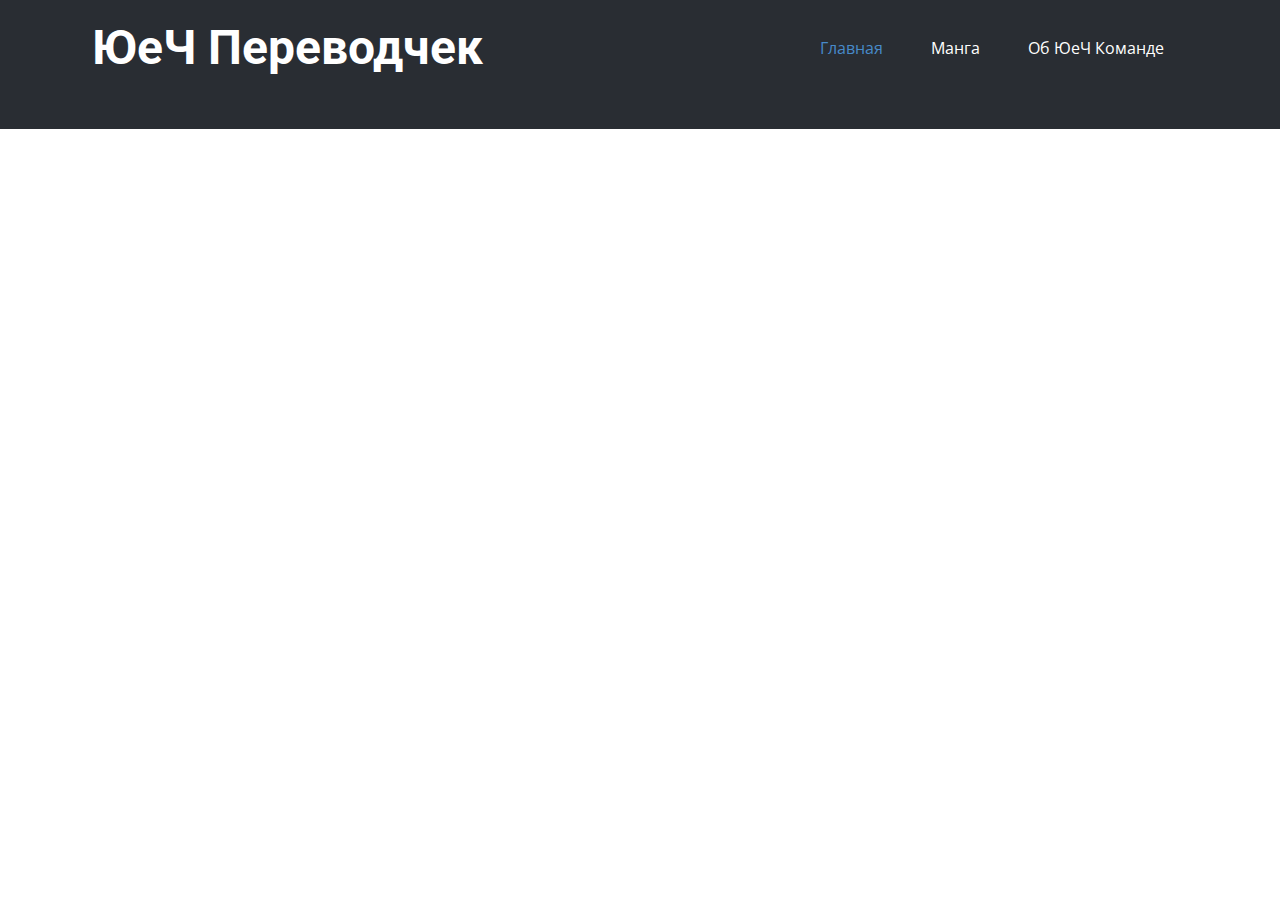
<file: index.html>
<!DOCTYPE html>
<html style="font-size: 16px;">
  <head>
    <meta name="viewport" content="width=device-width, initial-scale=1.0">
    <meta charset="utf-8">
    <meta name="keywords" content="ЮеЧ Переводчек, ЮеЧ Переводчек, Здесь ты сможешь почитать мангу">
    <meta name="description" content="">
    <meta name="page_type" content="np-template-header-footer-from-plugin">
    <title>Главная</title>
    <link rel="stylesheet" href="nicepage.css" media="screen">
<link rel="stylesheet" href="Главная.css" media="screen">
    <script class="u-script" type="text/javascript" src="jquery.js" defer=""></script>
    <script class="u-script" type="text/javascript" src="nicepage.js" defer=""></script>
    <meta name="generator" content="Nicepage 3.6.0, nicepage.com">
    <link id="u-theme-google-font" rel="stylesheet" href="https://fonts.googleapis.com/css?family=Roboto:100,100i,300,300i,400,400i,500,500i,700,700i,900,900i|Open+Sans:300,300i,400,400i,600,600i,700,700i,800,800i">
    
    
    <script type="application/ld+json">{
		"@context": "http://schema.org",
		"@type": "Organization",
		"name": "Site1",
		"url": "index.html"
}</script>
    <meta property="og:title" content="Главная">
    <meta property="og:type" content="website">
    <meta name="theme-color" content="#478ac9">
    <link rel="canonical" href="index.html">
    <meta property="og:url" content="index.html">
  </head>
  <body data-home-page="Главная.html" data-home-page-title="Главная" class="u-body"><header class="u-clearfix u-header u-palette-5-dark-3 u-header" id="sec-50fe"><div class="u-clearfix u-sheet u-sheet-1">
        <nav class="u-menu u-menu-dropdown u-offcanvas u-menu-1">
          <div class="menu-collapse" style="font-size: 1rem; letter-spacing: 0px;">
            <a class="u-button-style u-custom-left-right-menu-spacing u-custom-padding-bottom u-custom-top-bottom-menu-spacing u-nav-link u-text-active-palette-1-base u-text-hover-palette-2-base" href="#">
              <svg><use xmlns:xlink="http://www.w3.org/1999/xlink" xlink:href="#menu-hamburger"></use></svg>
              <svg version="1.1" xmlns="http://www.w3.org/2000/svg" xmlns:xlink="http://www.w3.org/1999/xlink"><defs><symbol id="menu-hamburger" viewBox="0 0 16 16" style="width: 16px; height: 16px;"><rect y="1" width="16" height="2"></rect><rect y="7" width="16" height="2"></rect><rect y="13" width="16" height="2"></rect>
</symbol>
</defs></svg>
            </a>
          </div>
          <div class="u-custom-menu u-nav-container">
            <ul class="u-nav u-unstyled u-nav-1"><li class="u-nav-item"><a class="u-button-style u-nav-link u-text-active-palette-1-base u-text-hover-palette-2-base" href="Главная.html" style="padding: 32px 24px;">Главная</a>
</li><li class="u-nav-item"><a class="u-button-style u-nav-link u-text-active-palette-1-base u-text-hover-palette-2-base" href="Манга.html" style="padding: 32px 24px;">Манга</a>
</li><li class="u-nav-item"><a class="u-button-style u-nav-link u-text-active-palette-1-base u-text-hover-palette-2-base" href="" style="padding: 32px 24px;">Об ЮеЧ Команде</a>
</li></ul>
          </div>
          <div class="u-custom-menu u-nav-container-collapse">
            <div class="u-black u-container-style u-inner-container-layout u-opacity u-opacity-95 u-sidenav">
              <div class="u-sidenav-overflow">
                <div class="u-menu-close"></div>
                <ul class="u-align-center u-nav u-popupmenu-items u-unstyled u-nav-2"><li class="u-nav-item"><a class="u-button-style u-nav-link" href="Главная.html" style="padding: 32px 100px;">Главная</a>
</li><li class="u-nav-item"><a class="u-button-style u-nav-link" href="Манга.html" style="padding: 32px 100px;">Манга</a>
</li></ul>
              </div>
            </div>
            <div class="u-black u-menu-overlay u-opacity u-opacity-70"></div>
          </div>
        </nav>
        <h1 class="u-text u-text-1">ЮеЧ Переводчек</h1>
      </div></header>
  </body>
</html>
</file>
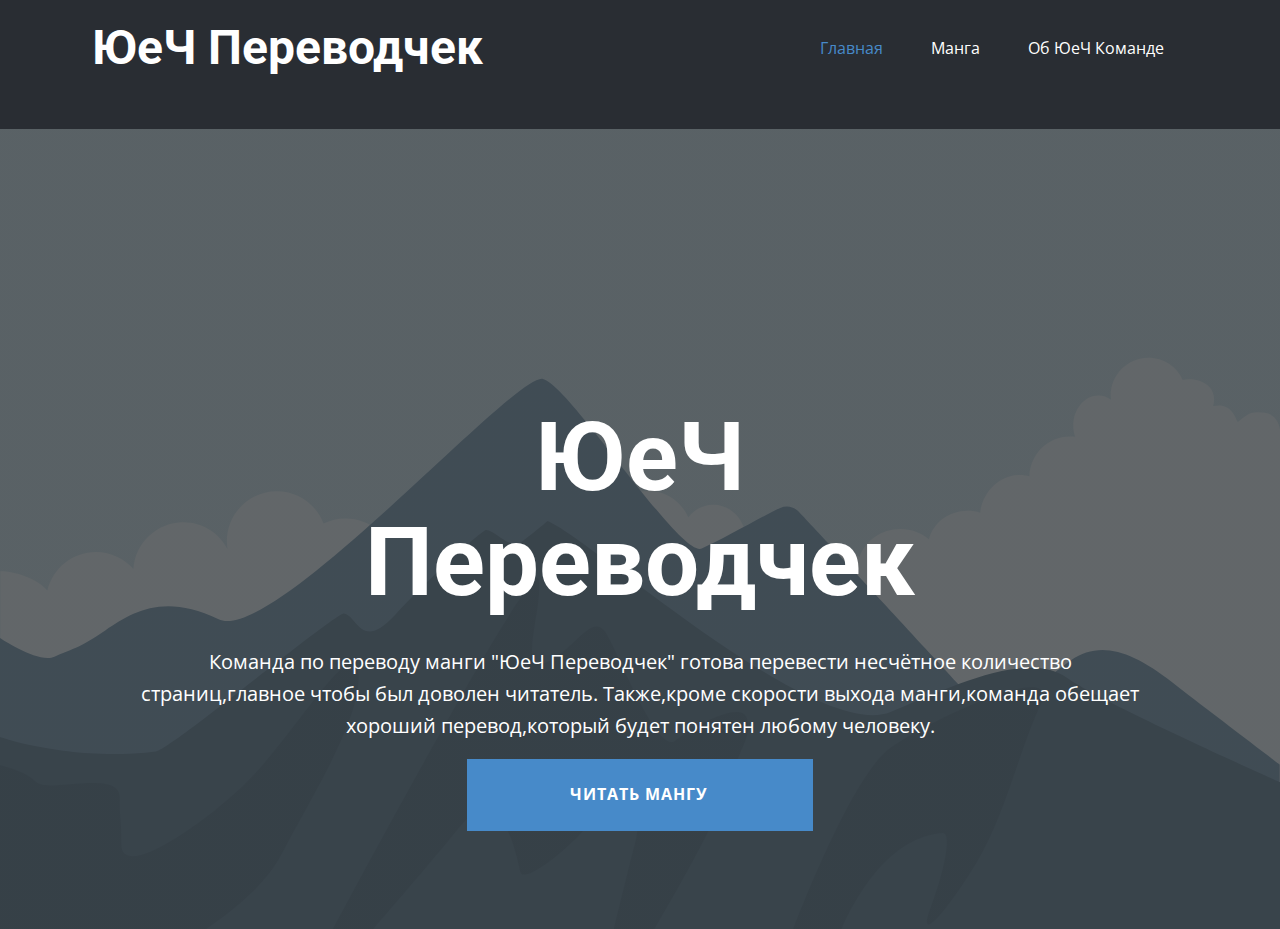
<file: Главная.html>
<!DOCTYPE html>
<html style="font-size: 16px;">
  <head>
    <meta name="viewport" content="width=device-width, initial-scale=1.0">
    <meta charset="utf-8">
    <meta name="keywords" content="ЮеЧ Переводчек, ЮеЧ Переводчек, Здесь ты сможешь почитать мангу">
    <meta name="description" content="">
    <meta name="page_type" content="np-template-header-footer-from-plugin">
    <title>Главная</title>
    <link rel="stylesheet" href="nicepage.css" media="screen">
<link rel="stylesheet" href="Главная.css" media="screen">
    <script class="u-script" type="text/javascript" src="jquery.js" defer=""></script>
    <script class="u-script" type="text/javascript" src="nicepage.js" defer=""></script>
    <meta name="generator" content="Nicepage 3.6.0, nicepage.com">
    <link id="u-theme-google-font" rel="stylesheet" href="https://fonts.googleapis.com/css?family=Roboto:100,100i,300,300i,400,400i,500,500i,700,700i,900,900i|Open+Sans:300,300i,400,400i,600,600i,700,700i,800,800i">
    
    
    <script type="application/ld+json">{
		"@context": "http://schema.org",
		"@type": "Organization",
		"name": "Site1",
		"url": "index.html"
}</script>
    <meta property="og:title" content="Главная">
    <meta property="og:type" content="website">
    <meta name="theme-color" content="#478ac9">
    <link rel="canonical" href="index.html">
    <meta property="og:url" content="index.html">
  </head>
  <body class="u-body"><header class="u-clearfix u-header u-palette-5-dark-3 u-header" id="sec-50fe"><div class="u-clearfix u-sheet u-sheet-1">
        <nav class="u-menu u-menu-dropdown u-offcanvas u-menu-1">
          <div class="menu-collapse" style="font-size: 1rem; letter-spacing: 0px;">
            <a class="u-button-style u-custom-left-right-menu-spacing u-custom-padding-bottom u-custom-top-bottom-menu-spacing u-nav-link u-text-active-palette-1-base u-text-hover-palette-2-base" href="#">
              <svg><use xmlns:xlink="http://www.w3.org/1999/xlink" xlink:href="#menu-hamburger"></use></svg>
              <svg version="1.1" xmlns="http://www.w3.org/2000/svg" xmlns:xlink="http://www.w3.org/1999/xlink"><defs><symbol id="menu-hamburger" viewBox="0 0 16 16" style="width: 16px; height: 16px;"><rect y="1" width="16" height="2"></rect><rect y="7" width="16" height="2"></rect><rect y="13" width="16" height="2"></rect>
</symbol>
</defs></svg>
            </a>
          </div>
          <div class="u-custom-menu u-nav-container">
            <ul class="u-nav u-unstyled u-nav-1"><li class="u-nav-item"><a class="u-button-style u-nav-link u-text-active-palette-1-base u-text-hover-palette-2-base" href="Главная.html" style="padding: 32px 24px;">Главная</a>
</li><li class="u-nav-item"><a class="u-button-style u-nav-link u-text-active-palette-1-base u-text-hover-palette-2-base" href="Манга.html" style="padding: 32px 24px;">Манга</a>
</li><li class="u-nav-item"><a class="u-button-style u-nav-link u-text-active-palette-1-base u-text-hover-palette-2-base" href="" style="padding: 32px 24px;">Об ЮеЧ Команде</a>
</li></ul>
          </div>
          <div class="u-custom-menu u-nav-container-collapse">
            <div class="u-black u-container-style u-inner-container-layout u-opacity u-opacity-95 u-sidenav">
              <div class="u-sidenav-overflow">
                <div class="u-menu-close"></div>
                <ul class="u-align-center u-nav u-popupmenu-items u-unstyled u-nav-2"><li class="u-nav-item"><a class="u-button-style u-nav-link" href="Главная.html" style="padding: 32px 100px;">Главная</a>
</li><li class="u-nav-item"><a class="u-button-style u-nav-link" href="Манга.html" style="padding: 32px 100px;">Манга</a>
</li></ul>
              </div>
            </div>
            <div class="u-black u-menu-overlay u-opacity u-opacity-70"></div>
          </div>
        </nav>
        <h1 class="u-text u-text-1">ЮеЧ Переводчек</h1>
      </div></header>
    <section class="u-align-center u-clearfix u-image u-shading u-section-1" src="" data-image-width="256" data-image-height="256" id="sec-e2e3">
      <div class="u-clearfix u-sheet u-sheet-1">
        <h1 class="u-text u-title u-text-1">ЮеЧ Переводчек</h1>
        <p class="u-large-text u-text u-text-variant u-text-2">Команда по переводу манги "ЮеЧ Переводчек" готова перевести несчётное количество страниц,главное чтобы был доволен читатель. Также,кроме скорости выхода манги,команда обещает хороший перевод,который будет понятен любому человеку.</p>
        <a href="Манга.html" data-page-id="250788917" class="u-btn u-button-style u-hover-palette-1-dark-1 u-palette-1-base u-btn-1">ЧИТАТЬ МАНГУ<span style="font-weight: 400;"></span>
        </a>
      </div>
    </section>
  </body>
</html>
</file>
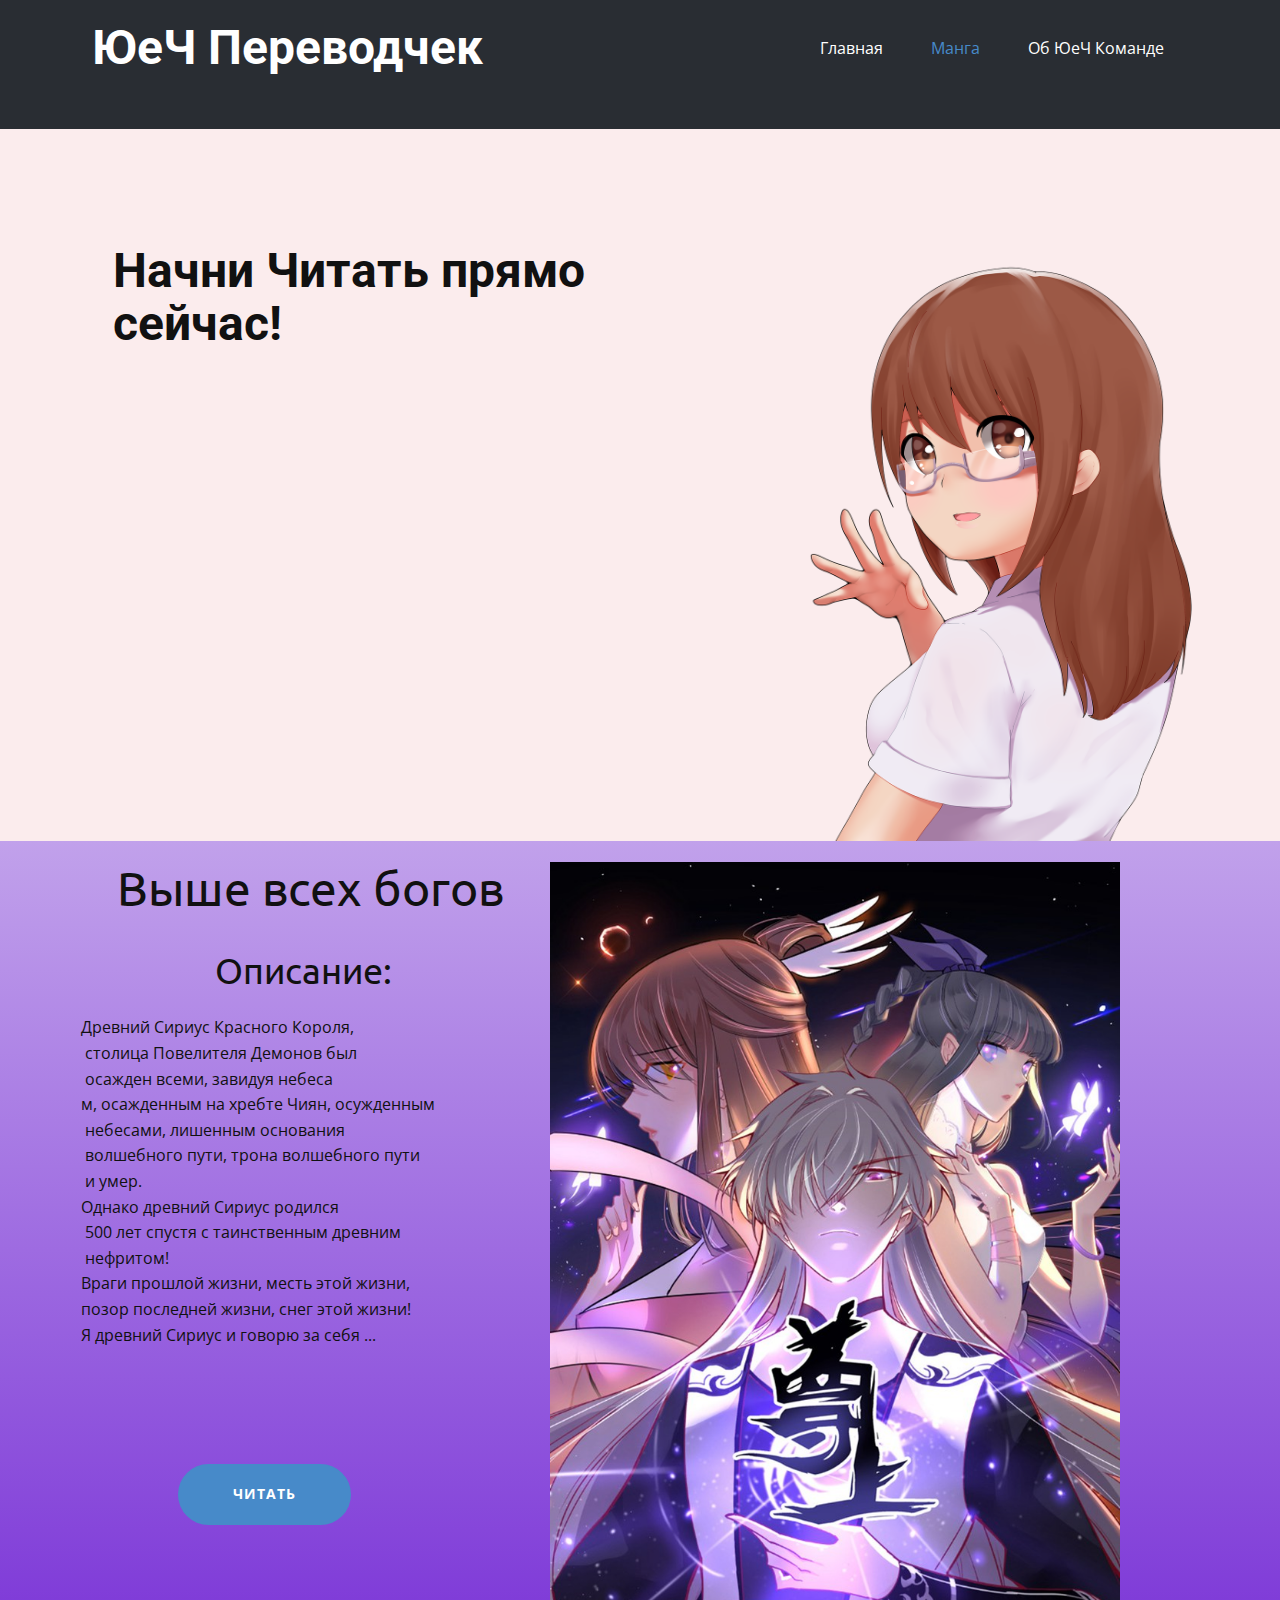
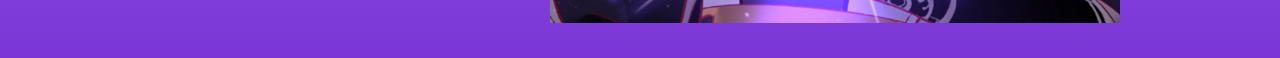
<file: Манга.html>
<!DOCTYPE html>
<html style="font-size: 16px;">
  <head>
    <meta name="viewport" content="width=device-width, initial-scale=1.0">
    <meta charset="utf-8">
    <meta name="keywords" content="ЮеЧ Переводчек">
    <meta name="description" content="">
    <meta name="page_type" content="np-template-header-footer-from-plugin">
    <title>Манга</title>
    <link rel="stylesheet" href="nicepage.css" media="screen">
<link rel="stylesheet" href="Манга.css" media="screen">
    <script class="u-script" type="text/javascript" src="jquery.js" defer=""></script>
    <script class="u-script" type="text/javascript" src="nicepage.js" defer=""></script>
    <meta name="generator" content="Nicepage 3.6.0, nicepage.com">
    <link id="u-theme-google-font" rel="stylesheet" href="https://fonts.googleapis.com/css?family=Roboto:100,100i,300,300i,400,400i,500,500i,700,700i,900,900i|Open+Sans:300,300i,400,400i,600,600i,700,700i,800,800i">
    <link id="u-page-google-font" rel="stylesheet" href="https://fonts.googleapis.com/css?family=Ubuntu:300,300i,400,400i,500,500i,700,700i">
    
    
    
    <script type="application/ld+json">{
		"@context": "http://schema.org",
		"@type": "Organization",
		"name": "Site1",
		"url": "index.html"
}</script>
    <meta property="og:title" content="Манга">
    <meta property="og:type" content="website">
    <meta name="theme-color" content="#478ac9">
    <link rel="canonical" href="index.html">
    <meta property="og:url" content="index.html">
  </head>
  <body class="u-body"><header class="u-clearfix u-header u-palette-5-dark-3 u-header" id="sec-50fe"><div class="u-clearfix u-sheet u-sheet-1">
        <nav class="u-menu u-menu-dropdown u-offcanvas u-menu-1">
          <div class="menu-collapse" style="font-size: 1rem; letter-spacing: 0px;">
            <a class="u-button-style u-custom-left-right-menu-spacing u-custom-padding-bottom u-custom-top-bottom-menu-spacing u-nav-link u-text-active-palette-1-base u-text-hover-palette-2-base" href="#">
              <svg><use xmlns:xlink="http://www.w3.org/1999/xlink" xlink:href="#menu-hamburger"></use></svg>
              <svg version="1.1" xmlns="http://www.w3.org/2000/svg" xmlns:xlink="http://www.w3.org/1999/xlink"><defs><symbol id="menu-hamburger" viewBox="0 0 16 16" style="width: 16px; height: 16px;"><rect y="1" width="16" height="2"></rect><rect y="7" width="16" height="2"></rect><rect y="13" width="16" height="2"></rect>
</symbol>
</defs></svg>
            </a>
          </div>
          <div class="u-custom-menu u-nav-container">
            <ul class="u-nav u-unstyled u-nav-1"><li class="u-nav-item"><a class="u-button-style u-nav-link u-text-active-palette-1-base u-text-hover-palette-2-base" href="Главная.html" style="padding: 32px 24px;">Главная</a>
</li><li class="u-nav-item"><a class="u-button-style u-nav-link u-text-active-palette-1-base u-text-hover-palette-2-base" href="Манга.html" style="padding: 32px 24px;">Манга</a>
</li><li class="u-nav-item"><a class="u-button-style u-nav-link u-text-active-palette-1-base u-text-hover-palette-2-base" href="" style="padding: 32px 24px;">Об ЮеЧ Команде</a>
</li></ul>
          </div>
          <div class="u-custom-menu u-nav-container-collapse">
            <div class="u-black u-container-style u-inner-container-layout u-opacity u-opacity-95 u-sidenav">
              <div class="u-sidenav-overflow">
                <div class="u-menu-close"></div>
                <ul class="u-align-center u-nav u-popupmenu-items u-unstyled u-nav-2"><li class="u-nav-item"><a class="u-button-style u-nav-link" href="Главная.html" style="padding: 32px 100px;">Главная</a>
</li><li class="u-nav-item"><a class="u-button-style u-nav-link" href="Манга.html" style="padding: 32px 100px;">Манга</a>
</li></ul>
              </div>
            </div>
            <div class="u-black u-menu-overlay u-opacity u-opacity-70"></div>
          </div>
        </nav>
        <h1 class="u-text u-text-1">ЮеЧ Переводчек</h1>
      </div></header>
    <section class="u-clearfix u-palette-2-light-3 u-section-1" id="sec-1c5e">
      <div class="u-clearfix u-sheet u-valign-bottom-sm u-valign-bottom-xl u-valign-bottom-xs u-sheet-1">
        <h1 class="u-text u-text-1">Начни Читать прямо сейчас!</h1>
        <img src="images/98a8a7822fa76fecfef5e791917a2585849723288758ea2db37c96ca5539ba615141d7a065af2e8c0fc1b9771e50b0746b21b62c0bdb2d49a4f71b_1280.png" alt="" class="u-image u-image-default u-preserve-proportions u-image-1" data-image-width="114" data-image-height="150">
      </div>
    </section>
    <section class="u-clearfix u-gradient u-section-2" id="sec-c600">
      <div class="u-clearfix u-sheet u-sheet-1">
        <h1 class="u-custom-font u-font-ubuntu u-text u-text-1">Выше всех богов<span style="font-weight: 700;">
            <span style="font-weight: 400;">
              <span style="font-weight: 700;"></span>
            </span>
          </span>
        </h1>
        <img src="images/Above_All_Gods_1.jpg.990x990_q95.png" alt="" class="u-image u-image-default u-image-1" data-image-width="742" data-image-height="990">
        <h2 class="u-custom-font u-font-ubuntu u-text u-text-2">Описание:</h2>
        <p class="u-text u-text-3">
          <br>Древний Сириус Красного Короля,<br>&nbsp;столица Повелителя Демонов был<br>&nbsp;осажден всеми, завидуя небеса<br>м, осажденным на хребте Чиян, осужденным<br>&nbsp;небесами, лишенным основания<br>&nbsp;волшебного пути,&nbsp;трона волшебного пути<br>&nbsp;и умер.<br>Однако древний Сириус родился<br>&nbsp;500 лет спустя&nbsp;с таинственным древним<br>&nbsp;нефритом!<br>Враги прошлой жизни, месть этой жизни,<br>позор последней жизни, снег этой жизни!<br>Я древний Сириус и говорю за себя ...
        </p>
        <a href="сильнее-всех-богов.html" data-page-id="334502697" class="u-btn u-btn-round u-button-style u-hover-palette-1-light-1 u-palette-1-base u-radius-50 u-btn-1">читать</a>
      </div>
    </section>
  </body>
</html>
</file>
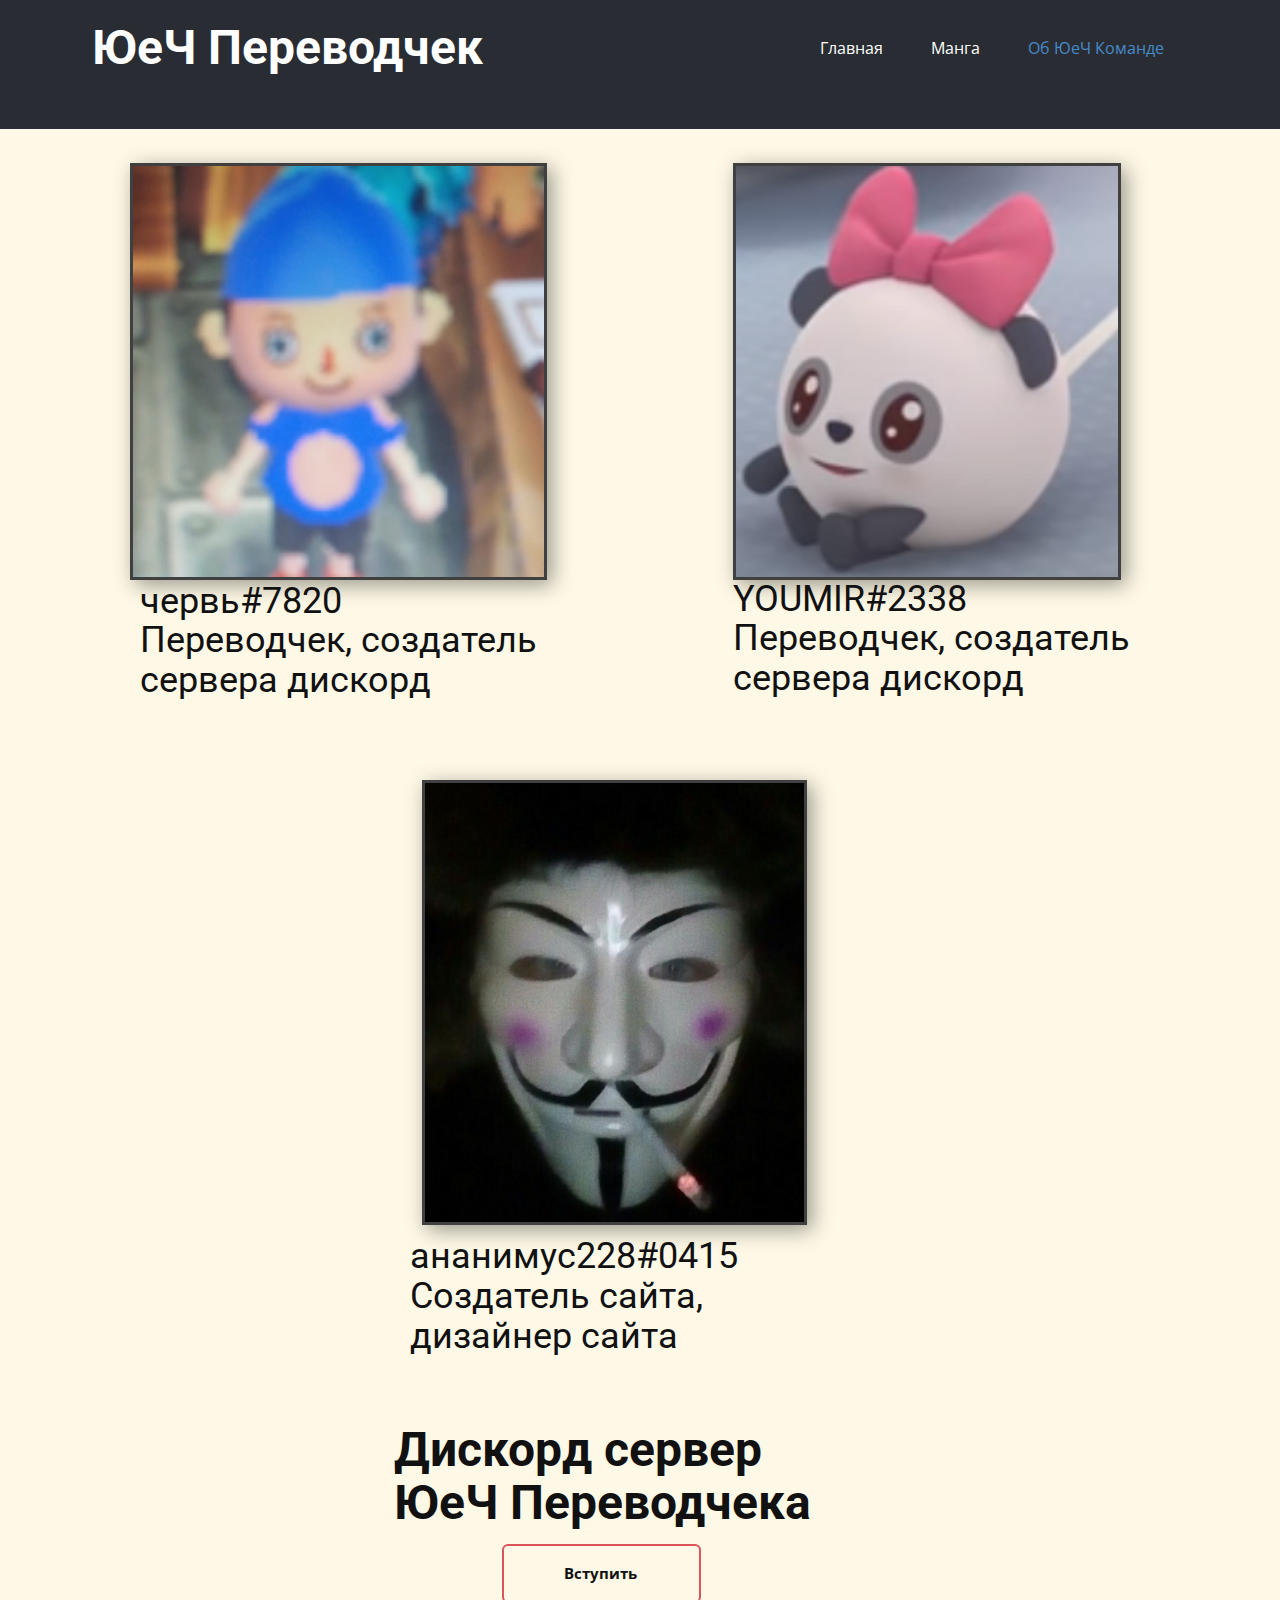
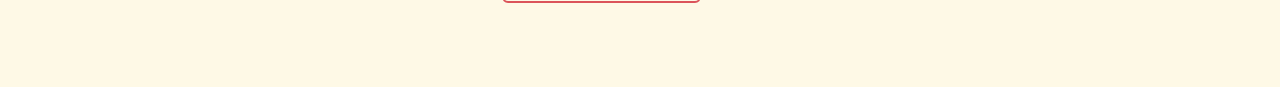
<file: Об-ЮеЧ-Команде.html>
<!DOCTYPE html>
<html style="font-size: 16px;">
  <head>
    <meta name="viewport" content="width=device-width, initial-scale=1.0">
    <meta charset="utf-8">
    <meta name="keywords" content="">
    <meta name="description" content="">
    <meta name="page_type" content="np-template-header-footer-from-plugin">
    <title>Об ЮеЧ Команде</title>
    <link rel="stylesheet" href="nicepage.css" media="screen">
<link rel="stylesheet" href="Об-ЮеЧ-Команде.css" media="screen">
    <script class="u-script" type="text/javascript" src="jquery.js" defer=""></script>
    <script class="u-script" type="text/javascript" src="nicepage.js" defer=""></script>
    <meta name="generator" content="Nicepage 3.6.0, nicepage.com">
    <link id="u-theme-google-font" rel="stylesheet" href="https://fonts.googleapis.com/css?family=Roboto:100,100i,300,300i,400,400i,500,500i,700,700i,900,900i|Open+Sans:300,300i,400,400i,600,600i,700,700i,800,800i">
    
    
    <script type="application/ld+json">{
		"@context": "http://schema.org",
		"@type": "Organization",
		"name": "Site1",
		"url": "index.html"
}</script>
    <meta property="og:title" content="Об ЮеЧ Команде">
    <meta property="og:type" content="website">
    <meta name="theme-color" content="#478ac9">
    <link rel="canonical" href="index.html">
    <meta property="og:url" content="index.html">
  </head>
  <body class="u-body"><header class="u-clearfix u-header u-palette-5-dark-3 u-header" id="sec-50fe"><div class="u-clearfix u-sheet u-sheet-1">
        <nav class="u-menu u-menu-dropdown u-offcanvas u-menu-1">
          <div class="menu-collapse" style="font-size: 1rem; letter-spacing: 0px;">
            <a class="u-button-style u-custom-left-right-menu-spacing u-custom-padding-bottom u-custom-top-bottom-menu-spacing u-nav-link u-text-active-palette-1-base u-text-hover-palette-2-base" href="#">
              <svg><use xmlns:xlink="http://www.w3.org/1999/xlink" xlink:href="#menu-hamburger"></use></svg>
              <svg version="1.1" xmlns="http://www.w3.org/2000/svg" xmlns:xlink="http://www.w3.org/1999/xlink"><defs><symbol id="menu-hamburger" viewBox="0 0 16 16" style="width: 16px; height: 16px;"><rect y="1" width="16" height="2"></rect><rect y="7" width="16" height="2"></rect><rect y="13" width="16" height="2"></rect>
</symbol>
</defs></svg>
            </a>
          </div>
          <div class="u-custom-menu u-nav-container">
            <ul class="u-nav u-unstyled u-nav-1"><li class="u-nav-item"><a class="u-button-style u-nav-link u-text-active-palette-1-base u-text-hover-palette-2-base" href="Главная.html" style="padding: 32px 24px;">Главная</a>
</li><li class="u-nav-item"><a class="u-button-style u-nav-link u-text-active-palette-1-base u-text-hover-palette-2-base" href="Манга.html" style="padding: 32px 24px;">Манга</a>
</li><li class="u-nav-item"><a class="u-button-style u-nav-link u-text-active-palette-1-base u-text-hover-palette-2-base" href="" style="padding: 32px 24px;">Об ЮеЧ Команде</a>
</li></ul>
          </div>
          <div class="u-custom-menu u-nav-container-collapse">
            <div class="u-black u-container-style u-inner-container-layout u-opacity u-opacity-95 u-sidenav">
              <div class="u-sidenav-overflow">
                <div class="u-menu-close"></div>
                <ul class="u-align-center u-nav u-popupmenu-items u-unstyled u-nav-2"><li class="u-nav-item"><a class="u-button-style u-nav-link" href="Главная.html" style="padding: 32px 100px;">Главная</a>
</li><li class="u-nav-item"><a class="u-button-style u-nav-link" href="Манга.html" style="padding: 32px 100px;">Манга</a>
</li></ul>
              </div>
            </div>
            <div class="u-black u-menu-overlay u-opacity u-opacity-70"></div>
          </div>
        </nav>
        <h1 class="u-text u-text-1">ЮеЧ Переводчек</h1>
      </div></header>
    <section class="u-clearfix u-palette-3-light-3 u-section-1" id="sec-d87a">
      <div class="u-clearfix u-sheet u-sheet-1">
        <img src="images/2021-02-06_10-41-14.png" alt="" class="u-border-3 u-border-grey-75 u-image u-image-default u-preserve-proportions u-image-1" data-image-width="225" data-image-height="242">
        <img src="images/29942e41fc4d33bb6f98c54abf57c444.png" alt="" class="u-border-3 u-border-grey-75 u-expanded-width-xs u-image u-image-default u-preserve-proportions u-image-2" data-image-width="238" data-image-height="238">
        <h2 class="u-text u-text-1">YOUMIR#2338
Переводчек, создатель сервера дискорд</h2>
        <h2 class="u-text u-text-2">червь#7820
Переводчек, создатель сервера дискорд</h2>
        <img src="images/20210212_141446.jpg" alt="" class="u-border-3 u-border-grey-75 u-image u-image-default u-image-3" data-image-width="457" data-image-height="814">
        <h2 class="u-text u-text-3">ананимус228#0415 Создатель сайта, дизайнер сайта</h2>
        <h1 class="u-text u-text-4">Дискорд сервер ЮеЧ Переводчека</h1>
        <a href="https://discord.gg/faYH7GeNHa" class="u-border-2 u-border-palette-2-base u-btn u-btn-round u-button-style u-hover-palette-2-base u-none u-radius-6 u-text-body-color u-text-hover-white u-btn-1" target="_blank">Вступить</a>
      </div>
    </section>
  </body>
</html>
</file>
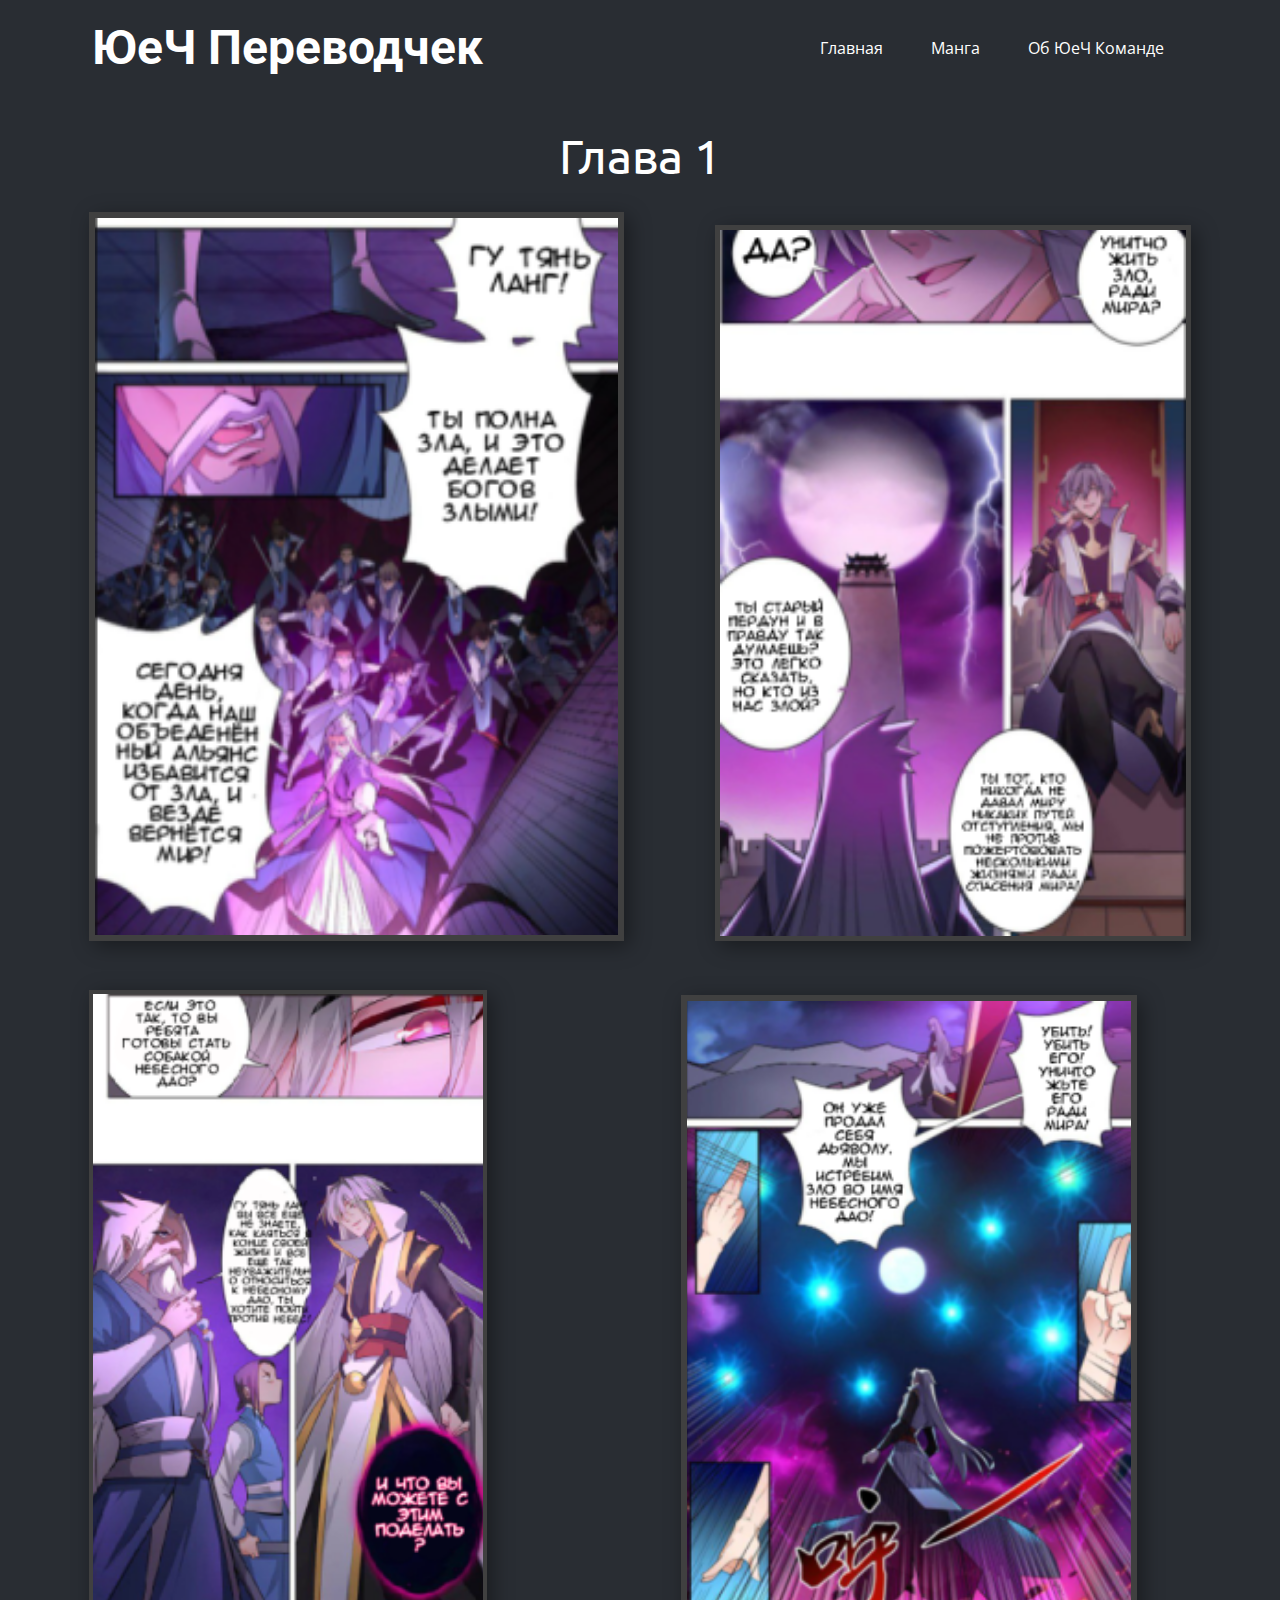
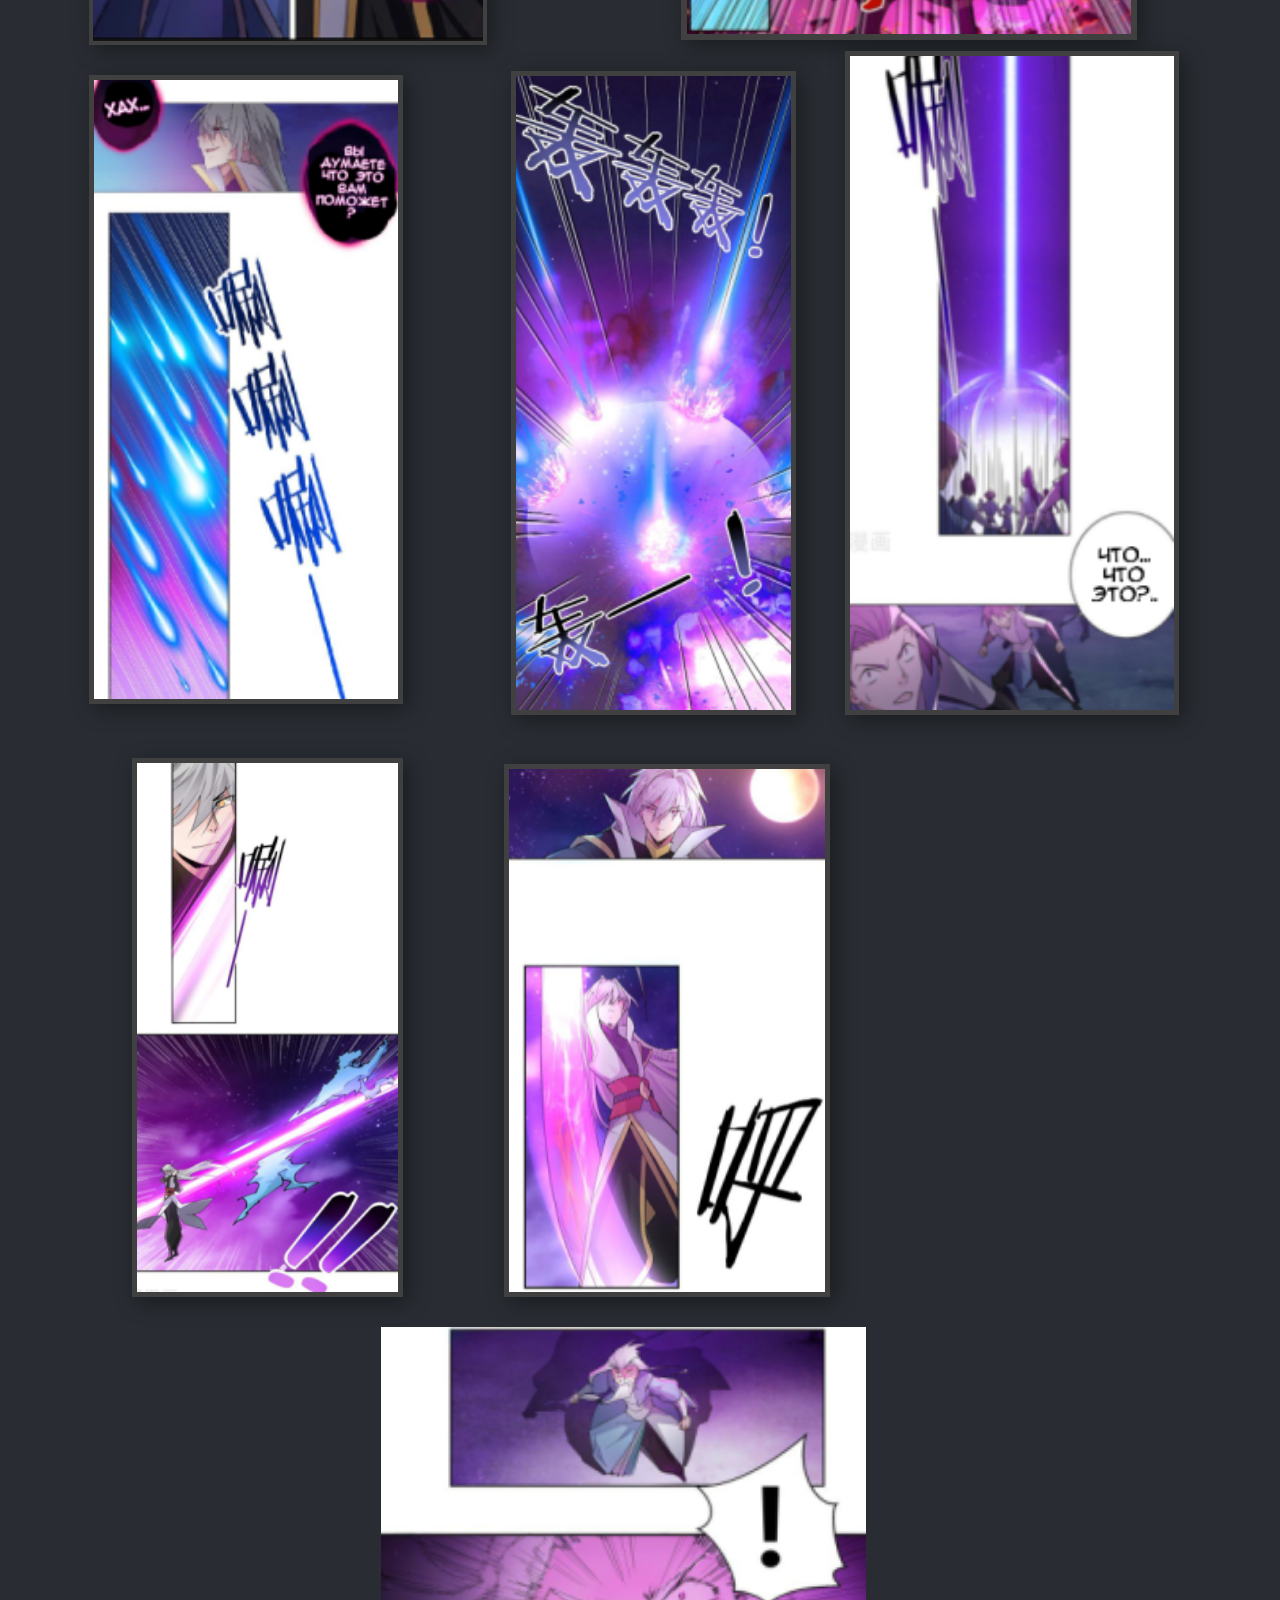
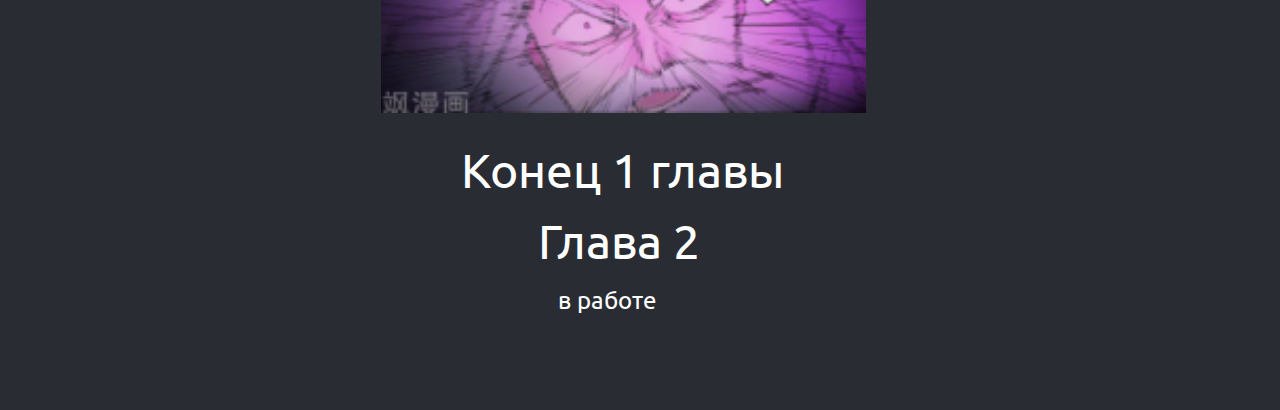
<file: сильнее-всех-богов.html>
<!DOCTYPE html>
<html style="font-size: 16px;">
  <head>
    <meta name="viewport" content="width=device-width, initial-scale=1.0">
    <meta charset="utf-8">
    <meta name="keywords" content="">
    <meta name="description" content="">
    <meta name="page_type" content="np-template-header-footer-from-plugin">
    <title>сильнее всех богов</title>
    <link rel="stylesheet" href="nicepage.css" media="screen">
<link rel="stylesheet" href="сильнее-всех-богов.css" media="screen">
    <script class="u-script" type="text/javascript" src="jquery.js" defer=""></script>
    <script class="u-script" type="text/javascript" src="nicepage.js" defer=""></script>
    <meta name="generator" content="Nicepage 3.6.0, nicepage.com">
    <link id="u-theme-google-font" rel="stylesheet" href="https://fonts.googleapis.com/css?family=Roboto:100,100i,300,300i,400,400i,500,500i,700,700i,900,900i|Open+Sans:300,300i,400,400i,600,600i,700,700i,800,800i">
    <link id="u-page-google-font" rel="stylesheet" href="https://fonts.googleapis.com/css?family=Ubuntu:300,300i,400,400i,500,500i,700,700i">
    
    
    <script type="application/ld+json">{
		"@context": "http://schema.org",
		"@type": "Organization",
		"name": "Site1",
		"url": "index.html"
}</script>
    <meta property="og:title" content="сильнее всех богов">
    <meta property="og:type" content="website">
    <meta name="theme-color" content="#478ac9">
    <link rel="canonical" href="index.html">
    <meta property="og:url" content="index.html">
  </head>
  <body class="u-body"><header class="u-clearfix u-header u-palette-5-dark-3 u-header" id="sec-50fe"><div class="u-clearfix u-sheet u-sheet-1">
        <nav class="u-menu u-menu-dropdown u-offcanvas u-menu-1">
          <div class="menu-collapse" style="font-size: 1rem; letter-spacing: 0px;">
            <a class="u-button-style u-custom-left-right-menu-spacing u-custom-padding-bottom u-custom-top-bottom-menu-spacing u-nav-link u-text-active-palette-1-base u-text-hover-palette-2-base" href="#">
              <svg><use xmlns:xlink="http://www.w3.org/1999/xlink" xlink:href="#menu-hamburger"></use></svg>
              <svg version="1.1" xmlns="http://www.w3.org/2000/svg" xmlns:xlink="http://www.w3.org/1999/xlink"><defs><symbol id="menu-hamburger" viewBox="0 0 16 16" style="width: 16px; height: 16px;"><rect y="1" width="16" height="2"></rect><rect y="7" width="16" height="2"></rect><rect y="13" width="16" height="2"></rect>
</symbol>
</defs></svg>
            </a>
          </div>
          <div class="u-custom-menu u-nav-container">
            <ul class="u-nav u-unstyled u-nav-1"><li class="u-nav-item"><a class="u-button-style u-nav-link u-text-active-palette-1-base u-text-hover-palette-2-base" href="Главная.html" style="padding: 32px 24px;">Главная</a>
</li><li class="u-nav-item"><a class="u-button-style u-nav-link u-text-active-palette-1-base u-text-hover-palette-2-base" href="Манга.html" style="padding: 32px 24px;">Манга</a>
</li><li class="u-nav-item"><a class="u-button-style u-nav-link u-text-active-palette-1-base u-text-hover-palette-2-base" href="" style="padding: 32px 24px;">Об ЮеЧ Команде</a>
</li></ul>
          </div>
          <div class="u-custom-menu u-nav-container-collapse">
            <div class="u-black u-container-style u-inner-container-layout u-opacity u-opacity-95 u-sidenav">
              <div class="u-sidenav-overflow">
                <div class="u-menu-close"></div>
                <ul class="u-align-center u-nav u-popupmenu-items u-unstyled u-nav-2"><li class="u-nav-item"><a class="u-button-style u-nav-link" href="Главная.html" style="padding: 32px 100px;">Главная</a>
</li><li class="u-nav-item"><a class="u-button-style u-nav-link" href="Манга.html" style="padding: 32px 100px;">Манга</a>
</li></ul>
              </div>
            </div>
            <div class="u-black u-menu-overlay u-opacity u-opacity-70"></div>
          </div>
        </nav>
        <h1 class="u-text u-text-1">ЮеЧ Переводчек</h1>
      </div></header>
    <section class="u-clearfix u-palette-5-dark-3 u-section-1" id="sec-e088">
      <div class="u-clearfix u-sheet u-sheet-1">
        <h1 class="u-custom-font u-font-ubuntu u-text u-text-1">Глава 1</h1>
        <img src="images/Polish_20210210_200051461.png" alt="" class="u-border-6 u-border-grey-75 u-image u-image-default u-image-1" data-image-width="228" data-image-height="356">
        <img src="images/2021-02-10_20-21-45.png" alt="" class="u-border-5 u-border-grey-75 u-image u-image-default u-image-2" data-image-width="218" data-image-height="347">
        <img src="images/2021-02-10_20-40-10.png" alt="" class="u-border-4 u-border-grey-75 u-image u-image-default u-image-3" data-image-width="223" data-image-height="351">
        <img src="images/2021-02-11_15-12-442.png" alt="" class="u-border-6 u-border-grey-75 u-image u-image-default u-image-4" data-image-width="245" data-image-height="345">
        <img src="images/2021-02-11_15-16-41.png" alt="" class="u-border-5 u-border-grey-75 u-image u-image-default u-image-5" data-image-width="174" data-image-height="345">
        <img src="images/2021-02-11_14-18-11.png" alt="" class="u-border-5 u-border-grey-75 u-image u-image-default u-image-6" data-image-width="173" data-image-height="390">
        <img src="images/2021-02-11_15-25-11.png" alt="" class="u-border-5 u-border-grey-75 u-image u-image-default u-image-7" data-image-width="165" data-image-height="347">
        <img src="images/2021-02-11_14-33-29.png" alt="" class="u-border-5 u-border-grey-75 u-image u-image-default u-image-8" data-image-width="208" data-image-height="390">
        <img src="images/2021-02-11_14-45-47.png" alt="" class="u-border-5 u-border-grey-75 u-image u-image-default u-image-9" data-image-width="226" data-image-height="331">
        <img src="images/2021-02-11_14-46-07.png" alt="" class="u-image u-image-default u-preserve-proportions u-image-10" data-image-width="230" data-image-height="183">
        <h1 class="u-custom-font u-font-ubuntu u-text u-text-2">Конец 1 главы</h1>
        <h1 class="u-custom-font u-font-ubuntu u-text u-text-3">Глава 2</h1>
        <h4 class="u-custom-font u-font-ubuntu u-text u-text-4">в работе</h4>
      </div>
    </section>
  </body>
</html>
</file>
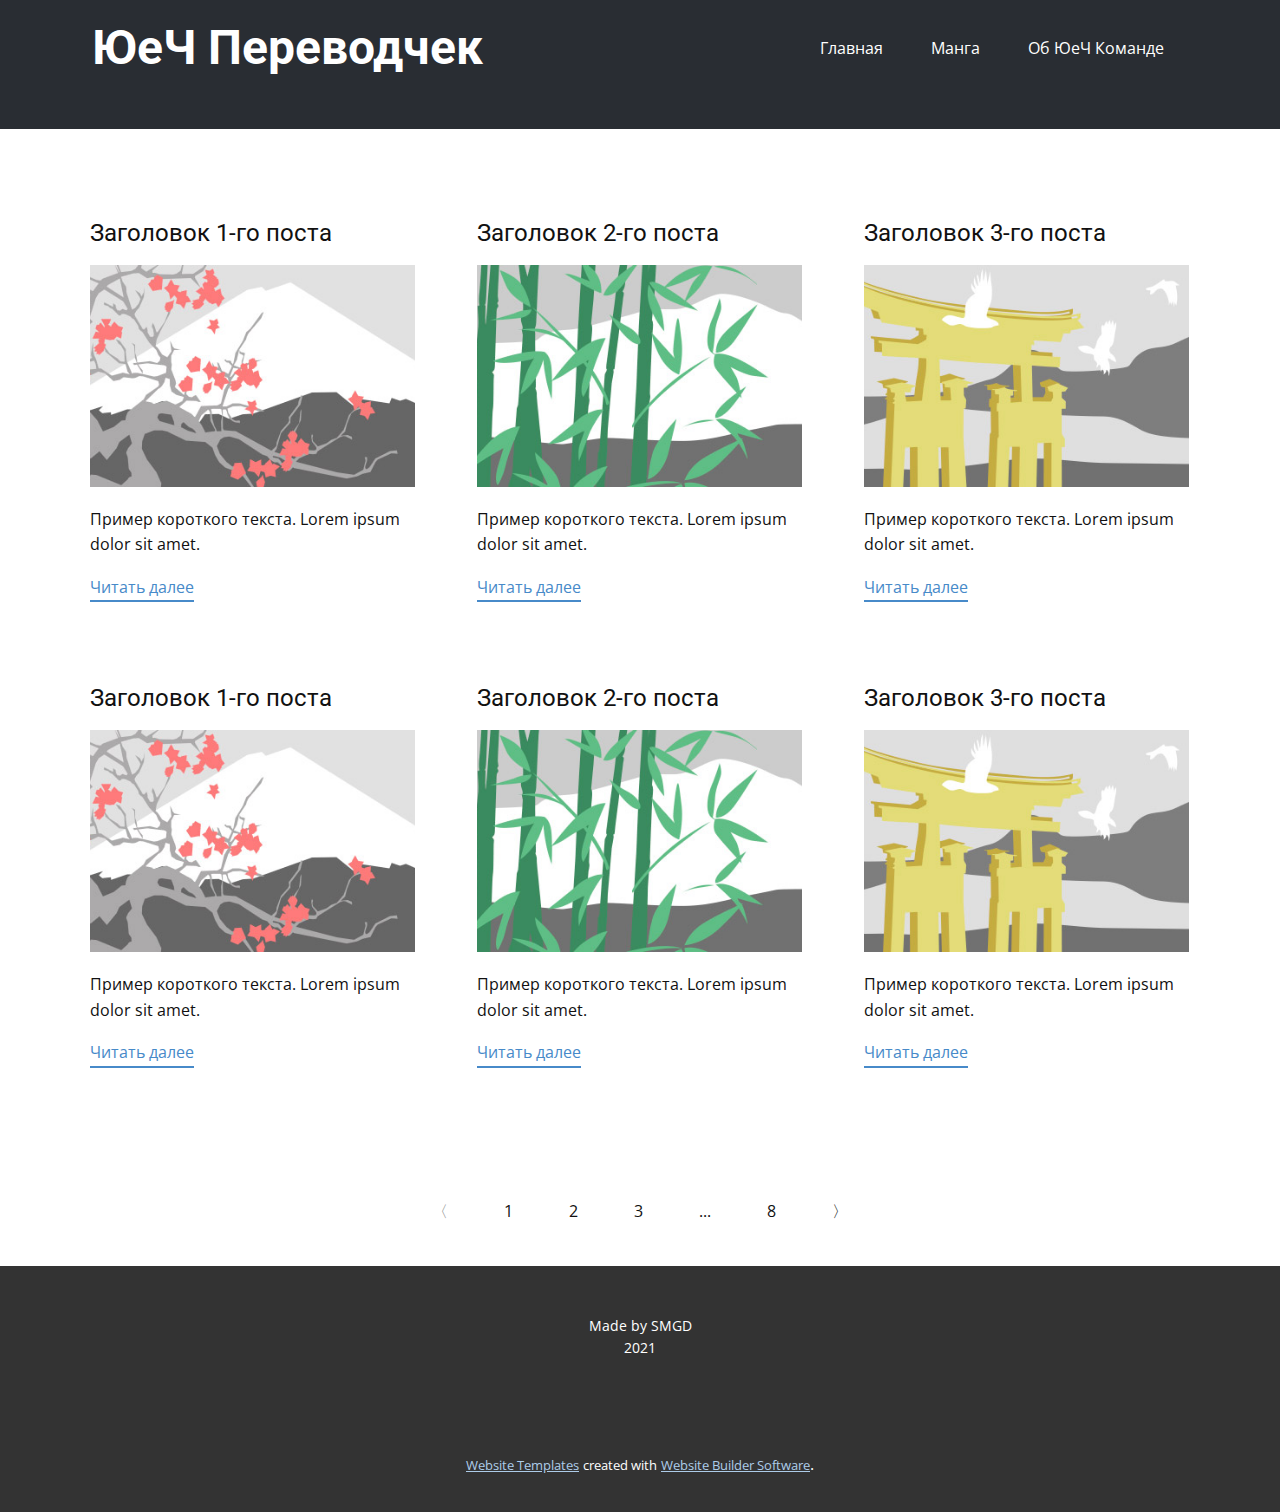
<file: blog/blog.html>
<html style="font-size: 16px;"><head>
    <meta name="viewport" content="width=device-width, initial-scale=1.0">
    <meta charset="utf-8">
    <meta name="keywords" content="">
    <meta name="description" content="">
    <meta name="page_type" content="np-template-header-footer-from-plugin">
    <title>Blog Template</title>
    <link rel="stylesheet" href="../nicepage.css" media="screen">
<link rel="stylesheet" href="../Blog-Template.css" media="screen">
    <script class="u-script" type="text/javascript" src="../jquery.js" defer=""></script>
    <script class="u-script" type="text/javascript" src="../nicepage.js" defer=""></script>
    <meta name="generator" content="Nicepage 3.6.0, nicepage.com">
    <link id="u-theme-google-font" rel="stylesheet" href="https://fonts.googleapis.com/css?family=Roboto:100,100i,300,300i,400,400i,500,500i,700,700i,900,900i|Open+Sans:300,300i,400,400i,600,600i,700,700i,800,800i">
    
    
    
    <script type="application/ld+json">{
		"@context": "http://schema.org",
		"@type": "Organization",
		"name": "Site1",
		"url": "index.html"
}</script>
    <meta property="og:title" content="Blog Template">
    <meta property="og:type" content="website">
    <meta name="theme-color" content="#478ac9">
    <link rel="canonical" href="../index.html">
    <meta property="og:url" content="index.html">
  </head>
  <body class="u-body"><header class="u-clearfix u-header u-palette-5-dark-3 u-header" id="sec-50fe"><div class="u-clearfix u-sheet u-sheet-1">
        <nav class="u-menu u-menu-dropdown u-offcanvas u-menu-1">
          <div class="menu-collapse" style="font-size: 1rem; letter-spacing: 0px;">
            <a class="u-button-style u-custom-left-right-menu-spacing u-custom-padding-bottom u-custom-top-bottom-menu-spacing u-nav-link u-text-active-palette-1-base u-text-hover-palette-2-base" href="#">
              <svg><use xmlns:xlink="http://www.w3.org/1999/xlink" xlink:href="#menu-hamburger"></use></svg>
              <svg version="1.1" xmlns="http://www.w3.org/2000/svg" xmlns:xlink="http://www.w3.org/1999/xlink"><defs><symbol id="menu-hamburger" viewBox="0 0 16 16" style="width: 16px; height: 16px;"><rect y="1" width="16" height="2"></rect><rect y="7" width="16" height="2"></rect><rect y="13" width="16" height="2"></rect>
</symbol>
</defs></svg>
            </a>
          </div>
          <div class="u-custom-menu u-nav-container">
            <ul class="u-nav u-unstyled u-nav-1"><li class="u-nav-item"><a class="u-button-style u-nav-link u-text-active-palette-1-base u-text-hover-palette-2-base" href="../Главная.html" style="padding: 32px 24px;">Главная</a>
</li><li class="u-nav-item"><a class="u-button-style u-nav-link u-text-active-palette-1-base u-text-hover-palette-2-base" href="../Манга.html" style="padding: 32px 24px;">Манга</a>
</li><li class="u-nav-item"><a class="u-button-style u-nav-link u-text-active-palette-1-base u-text-hover-palette-2-base" href="" style="padding: 32px 24px;">Об ЮеЧ Команде</a>
</li></ul>
          </div>
          <div class="u-custom-menu u-nav-container-collapse">
            <div class="u-black u-container-style u-inner-container-layout u-opacity u-opacity-95 u-sidenav">
              <div class="u-sidenav-overflow">
                <div class="u-menu-close"></div>
                <ul class="u-align-center u-nav u-popupmenu-items u-unstyled u-nav-2"><li class="u-nav-item"><a class="u-button-style u-nav-link" href="../Главная.html" style="padding: 32px 100px;">Главная</a>
</li><li class="u-nav-item"><a class="u-button-style u-nav-link" href="../Манга.html" style="padding: 32px 100px;">Манга</a>
</li></ul>
              </div>
            </div>
            <div class="u-black u-menu-overlay u-opacity u-opacity-70"></div>
          </div>
        </nav>
        <h1 class="u-text u-text-1">ЮеЧ Переводчек</h1>
      </div></header>
    <section class="u-clearfix u-section-1" id="sec-1218">
      <div class="u-clearfix u-sheet u-valign-middle u-sheet-1"><!--blog--><!--blog_options_json--><!--{"type":"Recent","source":"","tags":"","count":3}--><!--/blog_options_json-->
        <div class="u-blog u-expanded-width u-repeater u-repeater-1"><!--blog_post-->
          <div class="u-blog-post u-container-style u-repeater-item u-white u-repeater-item-1">
            <div class="u-container-layout u-similar-container u-valign-top u-container-layout-1"><!--blog_post_header-->
              <h4 class="u-blog-control u-text u-text-1">
                <a class="u-post-header-link" href="../blog/пост.html"><!--blog_post_header_content-->Заголовок 1-го поста<!--/blog_post_header_content--></a>
              </h4><!--/blog_post_header--><!--blog_post_image-->
              <a class="u-post-header-link" href="../blog/пост.html"><img alt="" class="u-blog-control u-expanded-width u-image u-image-default u-image-1" src="../images/1.jpeg"></a><!--/blog_post_image--><!--blog_post_content-->
              <div class="u-blog-control u-post-content u-text u-text-2 fr-view">Пример короткого текста. Lorem ipsum dolor sit amet.</div><!--/blog_post_content--><!--blog_post_readmore-->
              <a href="../blog/пост.html" class="u-blog-control u-border-2 u-border-palette-1-base u-btn u-btn-rectangle u-button-style u-none u-btn-1"><!--blog_post_readmore_content-->Читать далее<!--/blog_post_readmore_content--></a><!--/blog_post_readmore-->
            </div>
          </div><div class="u-blog-post u-container-style u-repeater-item u-video-cover u-white">
            <div class="u-container-layout u-similar-container u-valign-top u-container-layout-2"><!--blog_post_header-->
              <h4 class="u-blog-control u-text u-text-3">
                <a class="u-post-header-link" href="../blog/пост-1.html"><!--blog_post_header_content-->Заголовок 2-го поста<!--/blog_post_header_content--></a>
              </h4><!--/blog_post_header--><!--blog_post_image-->
              <a class="u-post-header-link" href="../blog/пост-1.html"><img alt="" class="u-blog-control u-expanded-width u-image u-image-default u-image-2" src="../images/2.jpeg"></a><!--/blog_post_image--><!--blog_post_content-->
              <div class="u-blog-control u-post-content u-text u-text-4 fr-view">Пример короткого текста. Lorem ipsum dolor sit amet.</div><!--/blog_post_content--><!--blog_post_readmore-->
              <a href="../blog/пост-1.html" class="u-blog-control u-border-2 u-border-palette-1-base u-btn u-btn-rectangle u-button-style u-none u-btn-2"><!--blog_post_readmore_content-->Читать далее<!--/blog_post_readmore_content--></a><!--/blog_post_readmore-->
            </div>
          </div><div class="u-blog-post u-container-style u-repeater-item u-video-cover u-white">
            <div class="u-container-layout u-similar-container u-valign-top u-container-layout-3"><!--blog_post_header-->
              <h4 class="u-blog-control u-text u-text-5">
                <a class="u-post-header-link" href="../blog/пост-2.html"><!--blog_post_header_content-->Заголовок 3-го поста<!--/blog_post_header_content--></a>
              </h4><!--/blog_post_header--><!--blog_post_image-->
              <a class="u-post-header-link" href="../blog/пост-2.html"><img alt="" class="u-blog-control u-expanded-width u-image u-image-default u-image-3" src="../images/3.jpeg"></a><!--/blog_post_image--><!--blog_post_content-->
              <div class="u-blog-control u-post-content u-text u-text-6 fr-view">Пример короткого текста. Lorem ipsum dolor sit amet.</div><!--/blog_post_content--><!--blog_post_readmore-->
              <a href="../blog/пост-2.html" class="u-blog-control u-border-2 u-border-palette-1-base u-btn u-btn-rectangle u-button-style u-none u-btn-3"><!--blog_post_readmore_content-->Читать далее<!--/blog_post_readmore_content--></a><!--/blog_post_readmore-->
            </div>
          </div><div class="u-blog-post u-container-style u-repeater-item u-white u-repeater-item-1">
            <div class="u-container-layout u-similar-container u-valign-top u-container-layout-1"><!--blog_post_header-->
              <h4 class="u-blog-control u-text u-text-1">
                <a class="u-post-header-link" href="../blog/пост-3.html"><!--blog_post_header_content-->Заголовок 1-го поста<!--/blog_post_header_content--></a>
              </h4><!--/blog_post_header--><!--blog_post_image-->
              <a class="u-post-header-link" href="../blog/пост-3.html"><img alt="" class="u-blog-control u-expanded-width u-image u-image-default u-image-1" src="../images/1.jpeg"></a><!--/blog_post_image--><!--blog_post_content-->
              <div class="u-blog-control u-post-content u-text u-text-2 fr-view">Пример короткого текста. Lorem ipsum dolor sit amet.</div><!--/blog_post_content--><!--blog_post_readmore-->
              <a href="../blog/пост-3.html" class="u-blog-control u-border-2 u-border-palette-1-base u-btn u-btn-rectangle u-button-style u-none u-btn-1"><!--blog_post_readmore_content-->Читать далее<!--/blog_post_readmore_content--></a><!--/blog_post_readmore-->
            </div>
          </div><div class="u-blog-post u-container-style u-repeater-item u-video-cover u-white">
            <div class="u-container-layout u-similar-container u-valign-top u-container-layout-2"><!--blog_post_header-->
              <h4 class="u-blog-control u-text u-text-3">
                <a class="u-post-header-link" href="../blog/пост-4.html"><!--blog_post_header_content-->Заголовок 2-го поста<!--/blog_post_header_content--></a>
              </h4><!--/blog_post_header--><!--blog_post_image-->
              <a class="u-post-header-link" href="../blog/пост-4.html"><img alt="" class="u-blog-control u-expanded-width u-image u-image-default u-image-2" src="../images/2.jpeg"></a><!--/blog_post_image--><!--blog_post_content-->
              <div class="u-blog-control u-post-content u-text u-text-4 fr-view">Пример короткого текста. Lorem ipsum dolor sit amet.</div><!--/blog_post_content--><!--blog_post_readmore-->
              <a href="../blog/пост-4.html" class="u-blog-control u-border-2 u-border-palette-1-base u-btn u-btn-rectangle u-button-style u-none u-btn-2"><!--blog_post_readmore_content-->Читать далее<!--/blog_post_readmore_content--></a><!--/blog_post_readmore-->
            </div>
          </div><div class="u-blog-post u-container-style u-repeater-item u-video-cover u-white">
            <div class="u-container-layout u-similar-container u-valign-top u-container-layout-3"><!--blog_post_header-->
              <h4 class="u-blog-control u-text u-text-5">
                <a class="u-post-header-link" href="../blog/пост-5.html"><!--blog_post_header_content-->Заголовок 3-го поста<!--/blog_post_header_content--></a>
              </h4><!--/blog_post_header--><!--blog_post_image-->
              <a class="u-post-header-link" href="../blog/пост-5.html"><img alt="" class="u-blog-control u-expanded-width u-image u-image-default u-image-3" src="../images/3.jpeg"></a><!--/blog_post_image--><!--blog_post_content-->
              <div class="u-blog-control u-post-content u-text u-text-6 fr-view">Пример короткого текста. Lorem ipsum dolor sit amet.</div><!--/blog_post_content--><!--blog_post_readmore-->
              <a href="../blog/пост-5.html" class="u-blog-control u-border-2 u-border-palette-1-base u-btn u-btn-rectangle u-button-style u-none u-btn-3"><!--blog_post_readmore_content-->Читать далее<!--/blog_post_readmore_content--></a><!--/blog_post_readmore-->
            </div>
          </div><!--/blog_post--><!--blog_post-->
          <!--/blog_post--><!--blog_post-->
          <!--/blog_post-->
        </div><!--/blog-->
      </div>
    </section>
    <section class="u-clearfix u-section-2" id="sec-ee45">
      <div class="u-clearfix u-sheet u-sheet-1">
        <ul class="responsive-style1 u-pagination u-unstyled u-pagination-1">
          <li class="disabled prev u-nav-item u-pagination-item">
            <a class="u-button-style u-nav-link" href="#" style="padding: 16px 28px;">〈</a>
          </li>
          <li class="active u-nav-item u-pagination-item">
            <a class="u-button-style u-nav-link" href="#" style="padding: 16px 28px;">1</a>
          </li>
          <li class="u-nav-item u-pagination-item">
            <a class="u-button-style u-nav-link" href="#" style="padding: 16px 28px;">2</a>
          </li>
          <li class="u-nav-item u-pagination-item">
            <a class="u-button-style u-nav-link" href="#" style="padding: 16px 28px;">3</a>
          </li>
          <li class="u-nav-item u-pagination-item u-pagination-separator">
            <a class="u-button-style u-nav-link" href="#" style="padding: 16px 28px;">...</a>
          </li>
          <li class="u-nav-item u-pagination-item">
            <a class="u-button-style u-nav-link" href="#" style="padding: 16px 28px;">8</a>
          </li>
          <li class="next u-nav-item u-pagination-item">
            <a class="u-button-style u-nav-link" href="#" style="padding: 16px 28px;">〉</a>
          </li>
        </ul>
      </div>
    </section>
    
    
    <footer class="u-align-center u-clearfix u-footer u-grey-80 u-footer" id="sec-dfdb"><div class="u-clearfix u-sheet u-sheet-1">
        <p class="u-small-text u-text u-text-variant u-text-1">Made by SMGD<br>2021<br>
        </p>
      </div></footer>
    <section class="u-backlink u-clearfix u-grey-80">
      <a class="u-link" href="https://nicepage.com/website-templates" target="_blank">
        <span>Website Templates</span>
      </a>
      <p class="u-text">
        <span>created with</span>
      </p>
      <a class="u-link" href="https://nicepage.com/" target="_blank">
        <span>Website Builder Software</span>
      </a>. 
    </section>
  
</body></html>
</file>
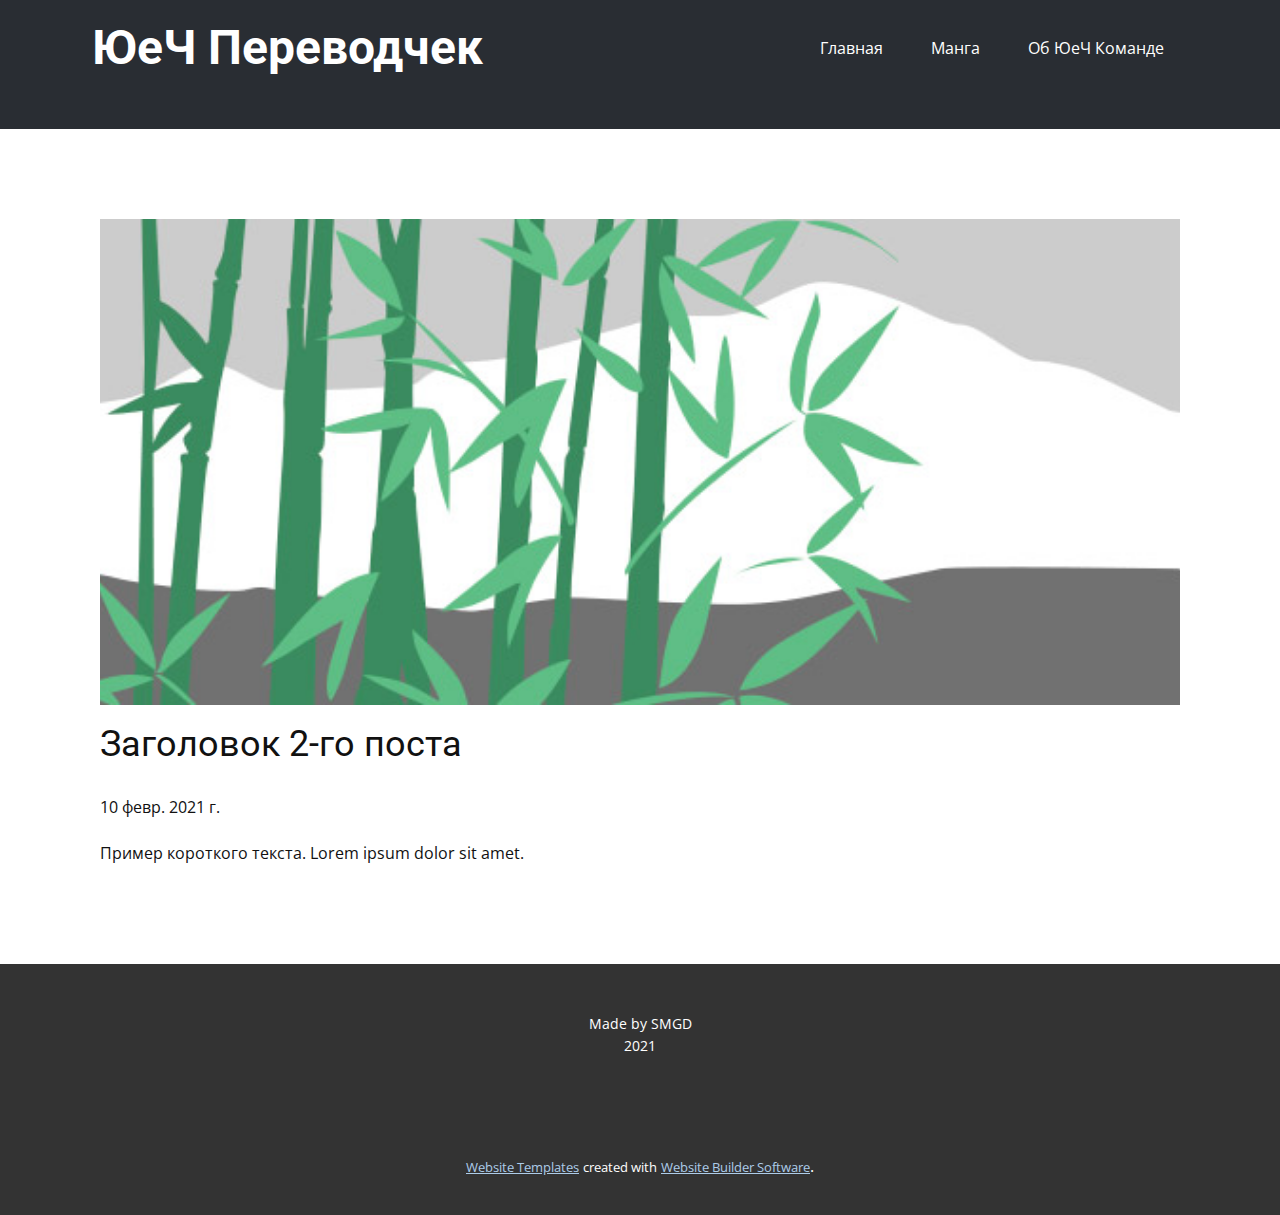
<file: blog/пост-1.html>
<!doctype html>
<html style="font-size: 16px;"><head>
    <meta name="viewport" content="width=device-width, initial-scale=1.0">
    <meta charset="utf-8">
    <meta name="keywords" content="Заголовок 1-го поста">
    <meta name="description" content="">
    <meta name="page_type" content="np-template-header-footer-from-plugin">
    <title>Заголовок 2-го поста</title>
    <link rel="stylesheet" href="../nicepage.css" media="screen">
<link rel="stylesheet" href="../Post-Template.css" media="screen">
    <script class="u-script" type="text/javascript" src="../jquery.js" defer=""></script>
    <script class="u-script" type="text/javascript" src="../nicepage.js" defer=""></script>
    <meta name="generator" content="Nicepage 3.6.0, nicepage.com">
    <link id="u-theme-google-font" rel="stylesheet" href="https://fonts.googleapis.com/css?family=Roboto:100,100i,300,300i,400,400i,500,500i,700,700i,900,900i|Open+Sans:300,300i,400,400i,600,600i,700,700i,800,800i">
    
    
    <script type="application/ld+json">{
		"@context": "http://schema.org",
		"@type": "Organization",
		"name": "Site1",
		"url": "index.html"
}</script>
    <meta property="og:title" content="Post Template">
    <meta property="og:type" content="website">
    <meta name="theme-color" content="#478ac9">
    <link rel="canonical" href="../index.html">
    <meta property="og:url" content="index.html">
  </head>
  <body class="u-body"><header class="u-clearfix u-header u-palette-5-dark-3 u-header" id="sec-50fe"><div class="u-clearfix u-sheet u-sheet-1">
        <nav class="u-menu u-menu-dropdown u-offcanvas u-menu-1">
          <div class="menu-collapse" style="font-size: 1rem; letter-spacing: 0px;">
            <a class="u-button-style u-custom-left-right-menu-spacing u-custom-padding-bottom u-custom-top-bottom-menu-spacing u-nav-link u-text-active-palette-1-base u-text-hover-palette-2-base" href="#">
              <svg><use xmlns:xlink="http://www.w3.org/1999/xlink" xlink:href="#menu-hamburger"></use></svg>
              <svg version="1.1" xmlns="http://www.w3.org/2000/svg" xmlns:xlink="http://www.w3.org/1999/xlink"><defs><symbol id="menu-hamburger" viewBox="0 0 16 16" style="width: 16px; height: 16px;"><rect y="1" width="16" height="2"></rect><rect y="7" width="16" height="2"></rect><rect y="13" width="16" height="2"></rect>
</symbol>
</defs></svg>
            </a>
          </div>
          <div class="u-custom-menu u-nav-container">
            <ul class="u-nav u-unstyled u-nav-1"><li class="u-nav-item"><a class="u-button-style u-nav-link u-text-active-palette-1-base u-text-hover-palette-2-base" href="../Главная.html" style="padding: 32px 24px;">Главная</a>
</li><li class="u-nav-item"><a class="u-button-style u-nav-link u-text-active-palette-1-base u-text-hover-palette-2-base" href="../Манга.html" style="padding: 32px 24px;">Манга</a>
</li><li class="u-nav-item"><a class="u-button-style u-nav-link u-text-active-palette-1-base u-text-hover-palette-2-base" href="" style="padding: 32px 24px;">Об ЮеЧ Команде</a>
</li></ul>
          </div>
          <div class="u-custom-menu u-nav-container-collapse">
            <div class="u-black u-container-style u-inner-container-layout u-opacity u-opacity-95 u-sidenav">
              <div class="u-sidenav-overflow">
                <div class="u-menu-close"></div>
                <ul class="u-align-center u-nav u-popupmenu-items u-unstyled u-nav-2"><li class="u-nav-item"><a class="u-button-style u-nav-link" href="../Главная.html" style="padding: 32px 100px;">Главная</a>
</li><li class="u-nav-item"><a class="u-button-style u-nav-link" href="../Манга.html" style="padding: 32px 100px;">Манга</a>
</li></ul>
              </div>
            </div>
            <div class="u-black u-menu-overlay u-opacity u-opacity-70"></div>
          </div>
        </nav>
        <h1 class="u-text u-text-1">ЮеЧ Переводчек</h1>
      </div></header>
    <section class="u-align-center u-clearfix u-section-1" id="sec-4bcb">
      <div class="u-clearfix u-sheet u-valign-middle-md u-valign-middle-sm u-valign-middle-xs u-sheet-1"><!--post_details--><!--post_details_options_json--><!--{"source":""}--><!--/post_details_options_json--><!--blog_post-->
        <div class="u-container-style u-expanded-width u-post-details u-post-details-1">
          <div class="u-container-layout u-valign-middle u-container-layout-1"><!--blog_post_image-->
            <img alt="" class="u-blog-control u-expanded-width u-image u-image-default u-image-1" src="../images/2.jpeg"><!--/blog_post_image--><!--blog_post_header-->
            <h2 class="u-blog-control u-text u-text-1">Заголовок 2-го поста</h2><!--/blog_post_header--><!--blog_post_metadata-->
            <div class="u-blog-control u-metadata u-metadata-1"><!--blog_post_metadata_date-->
              <span class="u-meta-date u-meta-icon">10 февр. 2021 г.</span><!--/blog_post_metadata_date--><!--blog_post_metadata_category-->
              <!--/blog_post_metadata_category--><!--blog_post_metadata_comments-->
              <!--/blog_post_metadata_comments-->
            </div><!--/blog_post_metadata--><!--blog_post_content-->
            <div class="u-align-justify u-blog-control u-post-content u-text u-text-2 fr-view">
  Пример короткого текста. Lorem ipsum dolor sit amet.
  </div><!--/blog_post_content-->
          </div>
        </div><!--/blog_post--><!--/post_details-->
      </div>
    </section>
    
    
    <footer class="u-align-center u-clearfix u-footer u-grey-80 u-footer" id="sec-dfdb"><div class="u-clearfix u-sheet u-sheet-1">
        <p class="u-small-text u-text u-text-variant u-text-1">Made by SMGD<br>2021<br>
        </p>
      </div></footer>
    <section class="u-backlink u-clearfix u-grey-80">
      <a class="u-link" href="https://nicepage.com/website-templates" target="_blank">
        <span>Website Templates</span>
      </a>
      <p class="u-text">
        <span>created with</span>
      </p>
      <a class="u-link" href="https://nicepage.com/" target="_blank">
        <span>Website Builder Software</span>
      </a>. 
    </section>
  
</body></html>
</file>
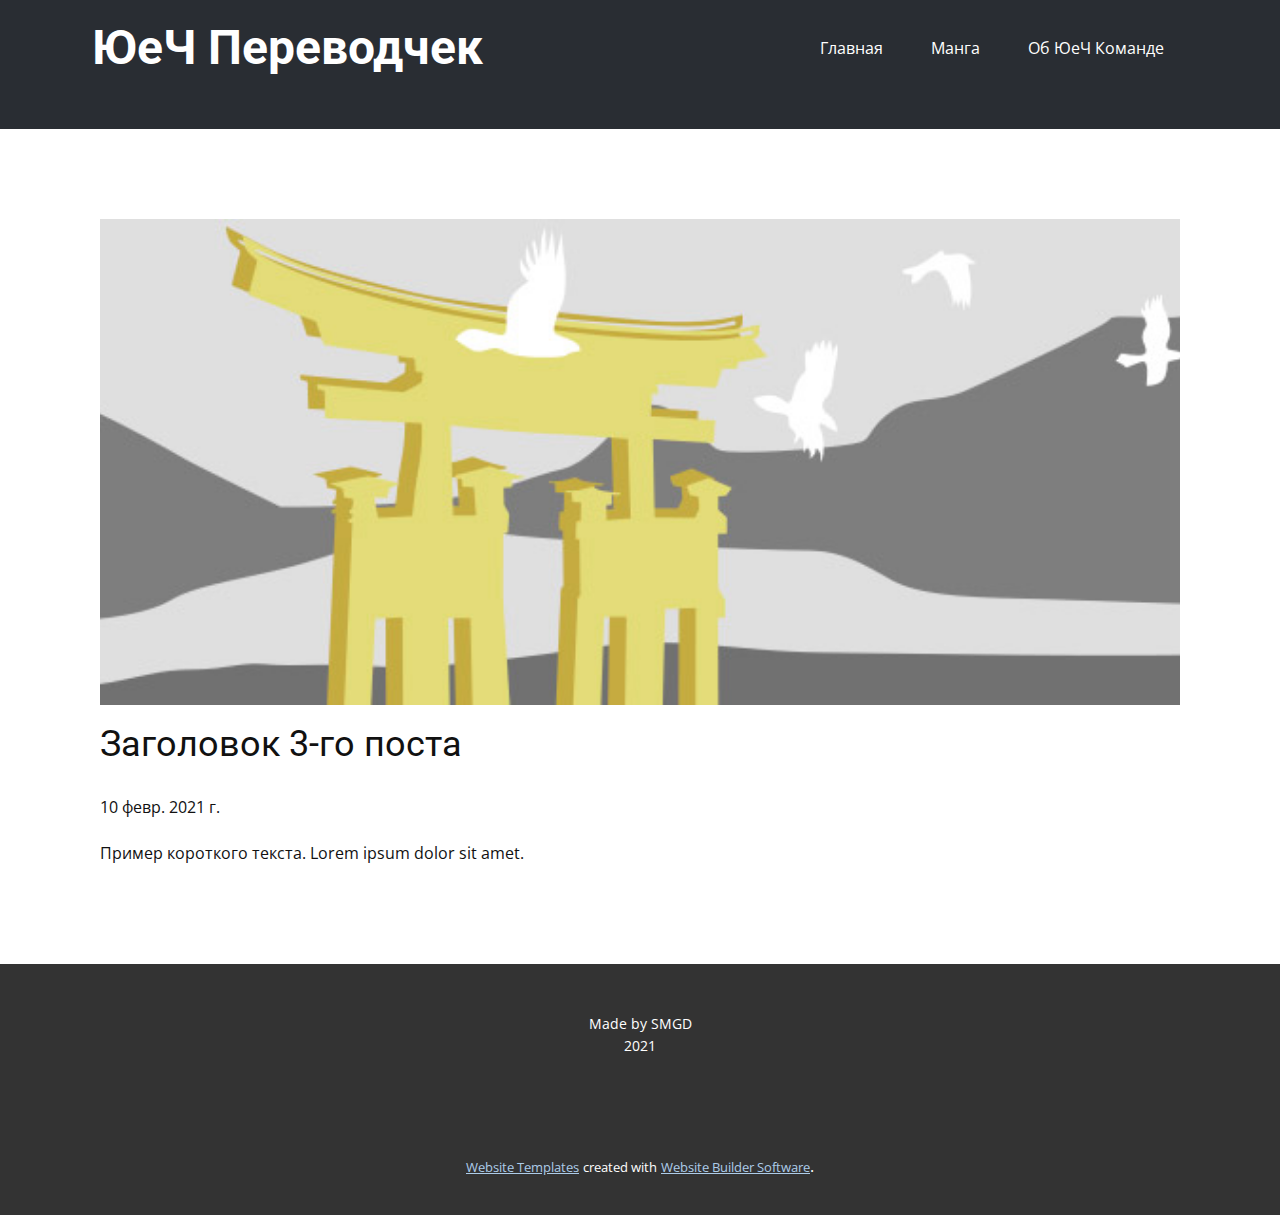
<file: blog/пост-2.html>
<!doctype html>
<html style="font-size: 16px;"><head>
    <meta name="viewport" content="width=device-width, initial-scale=1.0">
    <meta charset="utf-8">
    <meta name="keywords" content="Заголовок 1-го поста">
    <meta name="description" content="">
    <meta name="page_type" content="np-template-header-footer-from-plugin">
    <title>Заголовок 3-го поста</title>
    <link rel="stylesheet" href="../nicepage.css" media="screen">
<link rel="stylesheet" href="../Post-Template.css" media="screen">
    <script class="u-script" type="text/javascript" src="../jquery.js" defer=""></script>
    <script class="u-script" type="text/javascript" src="../nicepage.js" defer=""></script>
    <meta name="generator" content="Nicepage 3.6.0, nicepage.com">
    <link id="u-theme-google-font" rel="stylesheet" href="https://fonts.googleapis.com/css?family=Roboto:100,100i,300,300i,400,400i,500,500i,700,700i,900,900i|Open+Sans:300,300i,400,400i,600,600i,700,700i,800,800i">
    
    
    <script type="application/ld+json">{
		"@context": "http://schema.org",
		"@type": "Organization",
		"name": "Site1",
		"url": "index.html"
}</script>
    <meta property="og:title" content="Post Template">
    <meta property="og:type" content="website">
    <meta name="theme-color" content="#478ac9">
    <link rel="canonical" href="../index.html">
    <meta property="og:url" content="index.html">
  </head>
  <body class="u-body"><header class="u-clearfix u-header u-palette-5-dark-3 u-header" id="sec-50fe"><div class="u-clearfix u-sheet u-sheet-1">
        <nav class="u-menu u-menu-dropdown u-offcanvas u-menu-1">
          <div class="menu-collapse" style="font-size: 1rem; letter-spacing: 0px;">
            <a class="u-button-style u-custom-left-right-menu-spacing u-custom-padding-bottom u-custom-top-bottom-menu-spacing u-nav-link u-text-active-palette-1-base u-text-hover-palette-2-base" href="#">
              <svg><use xmlns:xlink="http://www.w3.org/1999/xlink" xlink:href="#menu-hamburger"></use></svg>
              <svg version="1.1" xmlns="http://www.w3.org/2000/svg" xmlns:xlink="http://www.w3.org/1999/xlink"><defs><symbol id="menu-hamburger" viewBox="0 0 16 16" style="width: 16px; height: 16px;"><rect y="1" width="16" height="2"></rect><rect y="7" width="16" height="2"></rect><rect y="13" width="16" height="2"></rect>
</symbol>
</defs></svg>
            </a>
          </div>
          <div class="u-custom-menu u-nav-container">
            <ul class="u-nav u-unstyled u-nav-1"><li class="u-nav-item"><a class="u-button-style u-nav-link u-text-active-palette-1-base u-text-hover-palette-2-base" href="../Главная.html" style="padding: 32px 24px;">Главная</a>
</li><li class="u-nav-item"><a class="u-button-style u-nav-link u-text-active-palette-1-base u-text-hover-palette-2-base" href="../Манга.html" style="padding: 32px 24px;">Манга</a>
</li><li class="u-nav-item"><a class="u-button-style u-nav-link u-text-active-palette-1-base u-text-hover-palette-2-base" href="" style="padding: 32px 24px;">Об ЮеЧ Команде</a>
</li></ul>
          </div>
          <div class="u-custom-menu u-nav-container-collapse">
            <div class="u-black u-container-style u-inner-container-layout u-opacity u-opacity-95 u-sidenav">
              <div class="u-sidenav-overflow">
                <div class="u-menu-close"></div>
                <ul class="u-align-center u-nav u-popupmenu-items u-unstyled u-nav-2"><li class="u-nav-item"><a class="u-button-style u-nav-link" href="../Главная.html" style="padding: 32px 100px;">Главная</a>
</li><li class="u-nav-item"><a class="u-button-style u-nav-link" href="../Манга.html" style="padding: 32px 100px;">Манга</a>
</li></ul>
              </div>
            </div>
            <div class="u-black u-menu-overlay u-opacity u-opacity-70"></div>
          </div>
        </nav>
        <h1 class="u-text u-text-1">ЮеЧ Переводчек</h1>
      </div></header>
    <section class="u-align-center u-clearfix u-section-1" id="sec-4bcb">
      <div class="u-clearfix u-sheet u-valign-middle-md u-valign-middle-sm u-valign-middle-xs u-sheet-1"><!--post_details--><!--post_details_options_json--><!--{"source":""}--><!--/post_details_options_json--><!--blog_post-->
        <div class="u-container-style u-expanded-width u-post-details u-post-details-1">
          <div class="u-container-layout u-valign-middle u-container-layout-1"><!--blog_post_image-->
            <img alt="" class="u-blog-control u-expanded-width u-image u-image-default u-image-1" src="../images/3.jpeg"><!--/blog_post_image--><!--blog_post_header-->
            <h2 class="u-blog-control u-text u-text-1">Заголовок 3-го поста</h2><!--/blog_post_header--><!--blog_post_metadata-->
            <div class="u-blog-control u-metadata u-metadata-1"><!--blog_post_metadata_date-->
              <span class="u-meta-date u-meta-icon">10 февр. 2021 г.</span><!--/blog_post_metadata_date--><!--blog_post_metadata_category-->
              <!--/blog_post_metadata_category--><!--blog_post_metadata_comments-->
              <!--/blog_post_metadata_comments-->
            </div><!--/blog_post_metadata--><!--blog_post_content-->
            <div class="u-align-justify u-blog-control u-post-content u-text u-text-2 fr-view">
  Пример короткого текста. Lorem ipsum dolor sit amet.
  </div><!--/blog_post_content-->
          </div>
        </div><!--/blog_post--><!--/post_details-->
      </div>
    </section>
    
    
    <footer class="u-align-center u-clearfix u-footer u-grey-80 u-footer" id="sec-dfdb"><div class="u-clearfix u-sheet u-sheet-1">
        <p class="u-small-text u-text u-text-variant u-text-1">Made by SMGD<br>2021<br>
        </p>
      </div></footer>
    <section class="u-backlink u-clearfix u-grey-80">
      <a class="u-link" href="https://nicepage.com/website-templates" target="_blank">
        <span>Website Templates</span>
      </a>
      <p class="u-text">
        <span>created with</span>
      </p>
      <a class="u-link" href="https://nicepage.com/" target="_blank">
        <span>Website Builder Software</span>
      </a>. 
    </section>
  
</body></html>
</file>
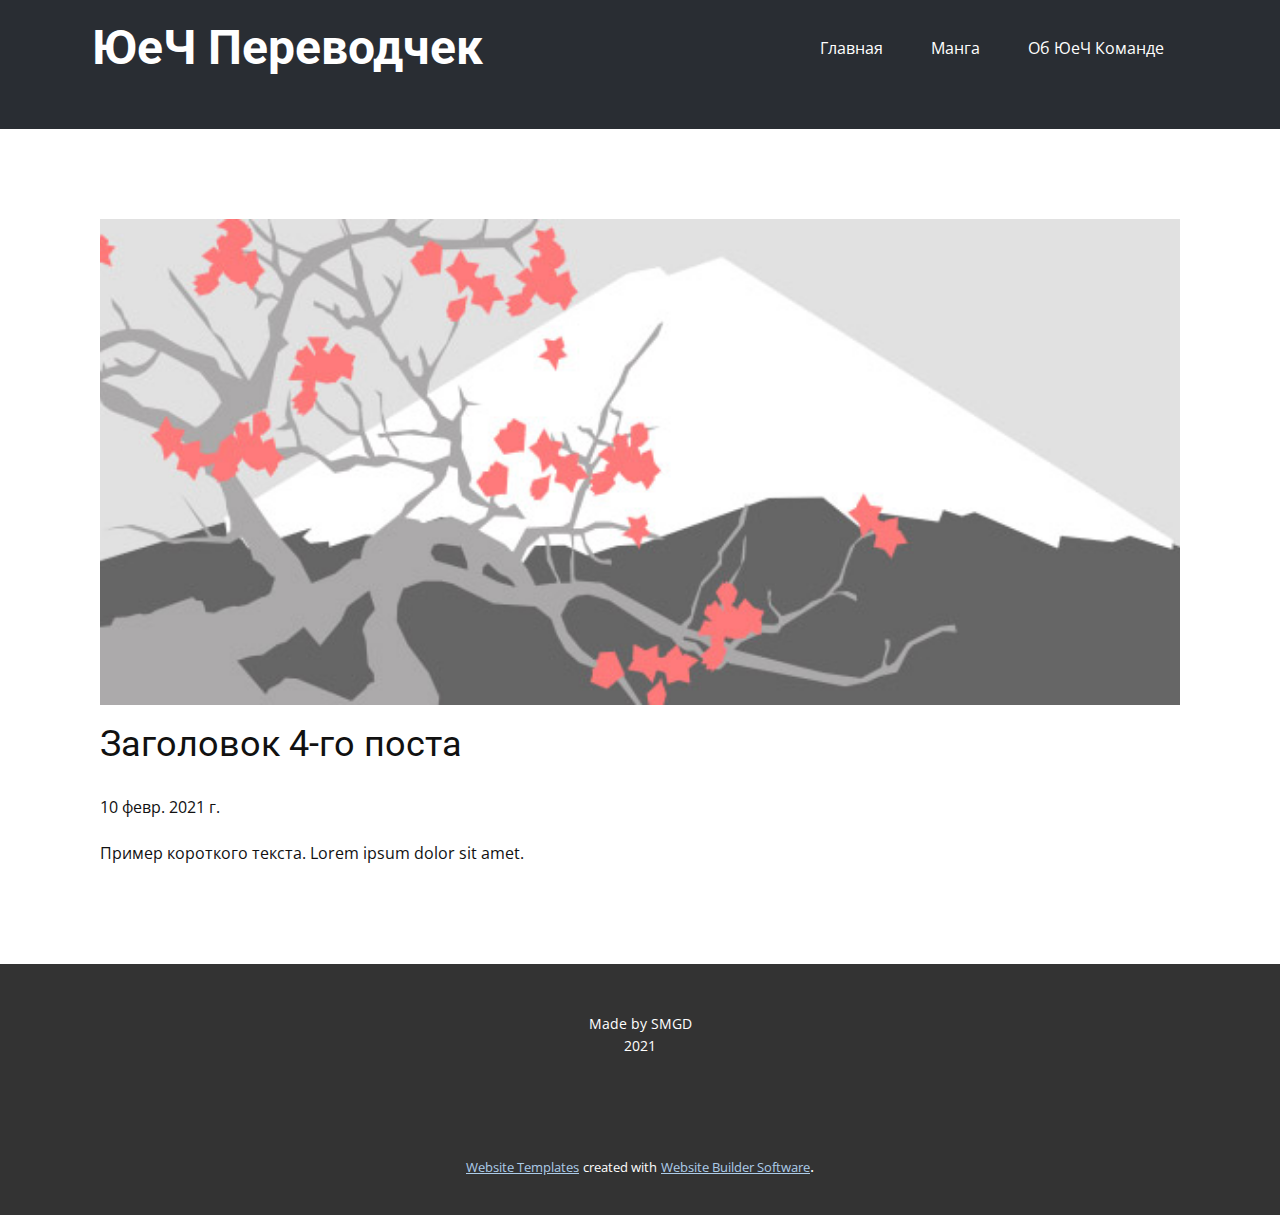
<file: blog/пост-3.html>
<!doctype html>
<html style="font-size: 16px;"><head>
    <meta name="viewport" content="width=device-width, initial-scale=1.0">
    <meta charset="utf-8">
    <meta name="keywords" content="Заголовок 1-го поста">
    <meta name="description" content="">
    <meta name="page_type" content="np-template-header-footer-from-plugin">
    <title>Заголовок 4-го поста</title>
    <link rel="stylesheet" href="../nicepage.css" media="screen">
<link rel="stylesheet" href="../Post-Template.css" media="screen">
    <script class="u-script" type="text/javascript" src="../jquery.js" defer=""></script>
    <script class="u-script" type="text/javascript" src="../nicepage.js" defer=""></script>
    <meta name="generator" content="Nicepage 3.6.0, nicepage.com">
    <link id="u-theme-google-font" rel="stylesheet" href="https://fonts.googleapis.com/css?family=Roboto:100,100i,300,300i,400,400i,500,500i,700,700i,900,900i|Open+Sans:300,300i,400,400i,600,600i,700,700i,800,800i">
    
    
    <script type="application/ld+json">{
		"@context": "http://schema.org",
		"@type": "Organization",
		"name": "Site1",
		"url": "index.html"
}</script>
    <meta property="og:title" content="Post Template">
    <meta property="og:type" content="website">
    <meta name="theme-color" content="#478ac9">
    <link rel="canonical" href="../index.html">
    <meta property="og:url" content="index.html">
  </head>
  <body class="u-body"><header class="u-clearfix u-header u-palette-5-dark-3 u-header" id="sec-50fe"><div class="u-clearfix u-sheet u-sheet-1">
        <nav class="u-menu u-menu-dropdown u-offcanvas u-menu-1">
          <div class="menu-collapse" style="font-size: 1rem; letter-spacing: 0px;">
            <a class="u-button-style u-custom-left-right-menu-spacing u-custom-padding-bottom u-custom-top-bottom-menu-spacing u-nav-link u-text-active-palette-1-base u-text-hover-palette-2-base" href="#">
              <svg><use xmlns:xlink="http://www.w3.org/1999/xlink" xlink:href="#menu-hamburger"></use></svg>
              <svg version="1.1" xmlns="http://www.w3.org/2000/svg" xmlns:xlink="http://www.w3.org/1999/xlink"><defs><symbol id="menu-hamburger" viewBox="0 0 16 16" style="width: 16px; height: 16px;"><rect y="1" width="16" height="2"></rect><rect y="7" width="16" height="2"></rect><rect y="13" width="16" height="2"></rect>
</symbol>
</defs></svg>
            </a>
          </div>
          <div class="u-custom-menu u-nav-container">
            <ul class="u-nav u-unstyled u-nav-1"><li class="u-nav-item"><a class="u-button-style u-nav-link u-text-active-palette-1-base u-text-hover-palette-2-base" href="../Главная.html" style="padding: 32px 24px;">Главная</a>
</li><li class="u-nav-item"><a class="u-button-style u-nav-link u-text-active-palette-1-base u-text-hover-palette-2-base" href="../Манга.html" style="padding: 32px 24px;">Манга</a>
</li><li class="u-nav-item"><a class="u-button-style u-nav-link u-text-active-palette-1-base u-text-hover-palette-2-base" href="" style="padding: 32px 24px;">Об ЮеЧ Команде</a>
</li></ul>
          </div>
          <div class="u-custom-menu u-nav-container-collapse">
            <div class="u-black u-container-style u-inner-container-layout u-opacity u-opacity-95 u-sidenav">
              <div class="u-sidenav-overflow">
                <div class="u-menu-close"></div>
                <ul class="u-align-center u-nav u-popupmenu-items u-unstyled u-nav-2"><li class="u-nav-item"><a class="u-button-style u-nav-link" href="../Главная.html" style="padding: 32px 100px;">Главная</a>
</li><li class="u-nav-item"><a class="u-button-style u-nav-link" href="../Манга.html" style="padding: 32px 100px;">Манга</a>
</li></ul>
              </div>
            </div>
            <div class="u-black u-menu-overlay u-opacity u-opacity-70"></div>
          </div>
        </nav>
        <h1 class="u-text u-text-1">ЮеЧ Переводчек</h1>
      </div></header>
    <section class="u-align-center u-clearfix u-section-1" id="sec-4bcb">
      <div class="u-clearfix u-sheet u-valign-middle-md u-valign-middle-sm u-valign-middle-xs u-sheet-1"><!--post_details--><!--post_details_options_json--><!--{"source":""}--><!--/post_details_options_json--><!--blog_post-->
        <div class="u-container-style u-expanded-width u-post-details u-post-details-1">
          <div class="u-container-layout u-valign-middle u-container-layout-1"><!--blog_post_image-->
            <img alt="" class="u-blog-control u-expanded-width u-image u-image-default u-image-1" src="../images/1.jpeg"><!--/blog_post_image--><!--blog_post_header-->
            <h2 class="u-blog-control u-text u-text-1">Заголовок 4-го поста</h2><!--/blog_post_header--><!--blog_post_metadata-->
            <div class="u-blog-control u-metadata u-metadata-1"><!--blog_post_metadata_date-->
              <span class="u-meta-date u-meta-icon">10 февр. 2021 г.</span><!--/blog_post_metadata_date--><!--blog_post_metadata_category-->
              <!--/blog_post_metadata_category--><!--blog_post_metadata_comments-->
              <!--/blog_post_metadata_comments-->
            </div><!--/blog_post_metadata--><!--blog_post_content-->
            <div class="u-align-justify u-blog-control u-post-content u-text u-text-2 fr-view">
  Пример короткого текста. Lorem ipsum dolor sit amet.
  </div><!--/blog_post_content-->
          </div>
        </div><!--/blog_post--><!--/post_details-->
      </div>
    </section>
    
    
    <footer class="u-align-center u-clearfix u-footer u-grey-80 u-footer" id="sec-dfdb"><div class="u-clearfix u-sheet u-sheet-1">
        <p class="u-small-text u-text u-text-variant u-text-1">Made by SMGD<br>2021<br>
        </p>
      </div></footer>
    <section class="u-backlink u-clearfix u-grey-80">
      <a class="u-link" href="https://nicepage.com/website-templates" target="_blank">
        <span>Website Templates</span>
      </a>
      <p class="u-text">
        <span>created with</span>
      </p>
      <a class="u-link" href="https://nicepage.com/" target="_blank">
        <span>Website Builder Software</span>
      </a>. 
    </section>
  
</body></html>
</file>
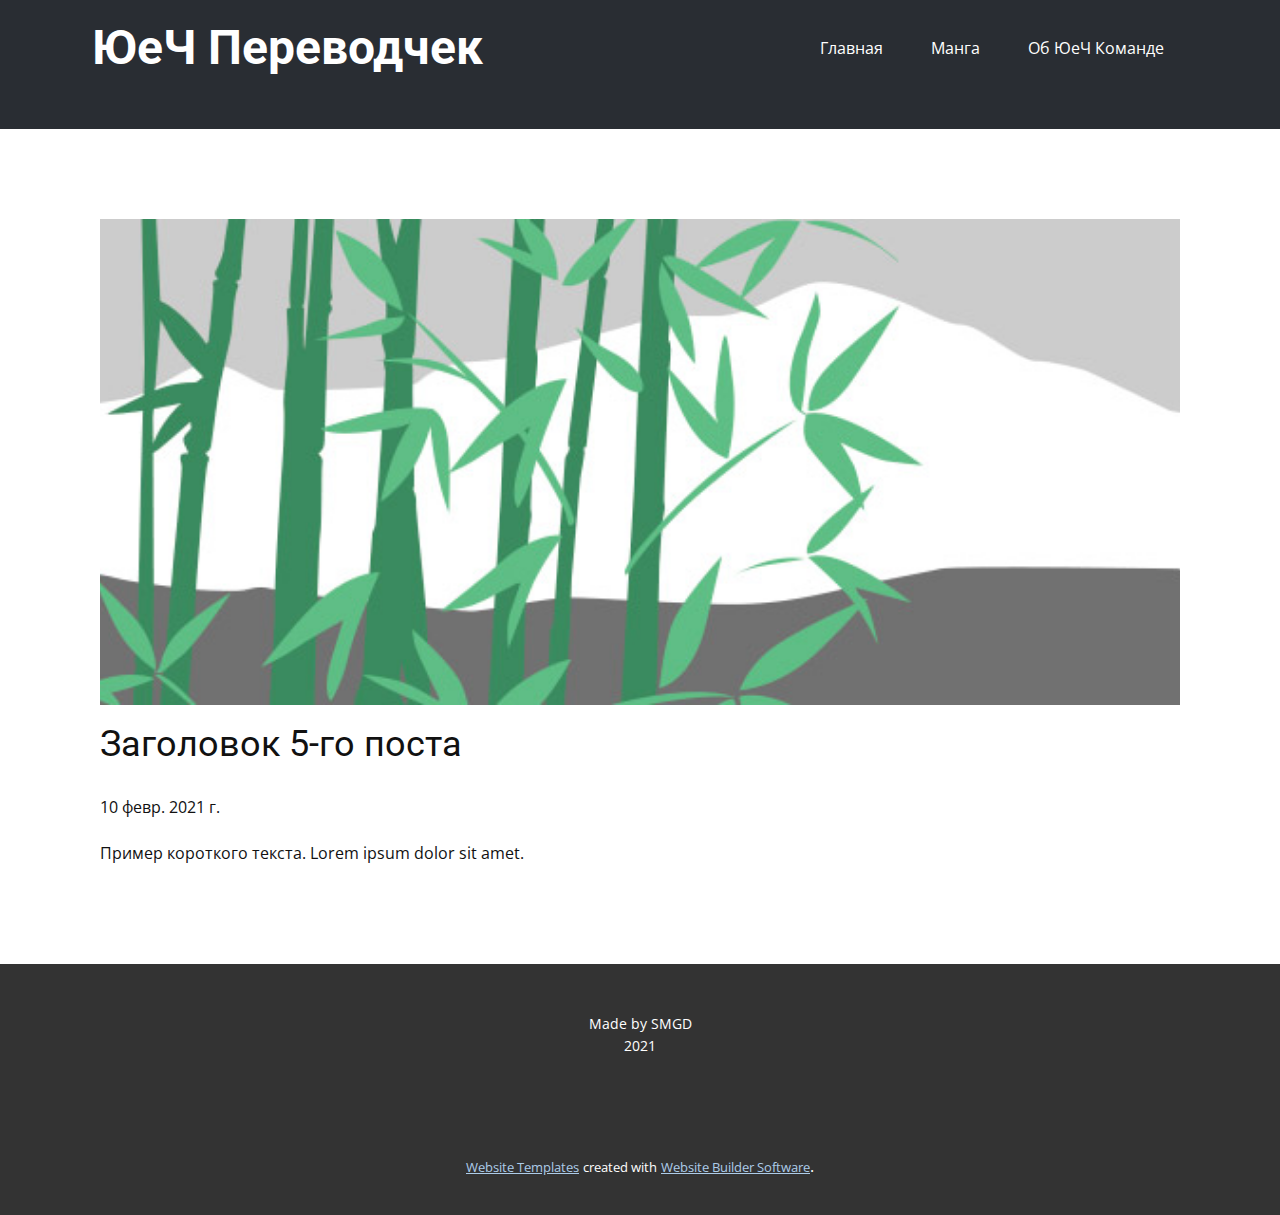
<file: blog/пост-4.html>
<!doctype html>
<html style="font-size: 16px;"><head>
    <meta name="viewport" content="width=device-width, initial-scale=1.0">
    <meta charset="utf-8">
    <meta name="keywords" content="Заголовок 1-го поста">
    <meta name="description" content="">
    <meta name="page_type" content="np-template-header-footer-from-plugin">
    <title>Заголовок 5-го поста</title>
    <link rel="stylesheet" href="../nicepage.css" media="screen">
<link rel="stylesheet" href="../Post-Template.css" media="screen">
    <script class="u-script" type="text/javascript" src="../jquery.js" defer=""></script>
    <script class="u-script" type="text/javascript" src="../nicepage.js" defer=""></script>
    <meta name="generator" content="Nicepage 3.6.0, nicepage.com">
    <link id="u-theme-google-font" rel="stylesheet" href="https://fonts.googleapis.com/css?family=Roboto:100,100i,300,300i,400,400i,500,500i,700,700i,900,900i|Open+Sans:300,300i,400,400i,600,600i,700,700i,800,800i">
    
    
    <script type="application/ld+json">{
		"@context": "http://schema.org",
		"@type": "Organization",
		"name": "Site1",
		"url": "index.html"
}</script>
    <meta property="og:title" content="Post Template">
    <meta property="og:type" content="website">
    <meta name="theme-color" content="#478ac9">
    <link rel="canonical" href="../index.html">
    <meta property="og:url" content="index.html">
  </head>
  <body class="u-body"><header class="u-clearfix u-header u-palette-5-dark-3 u-header" id="sec-50fe"><div class="u-clearfix u-sheet u-sheet-1">
        <nav class="u-menu u-menu-dropdown u-offcanvas u-menu-1">
          <div class="menu-collapse" style="font-size: 1rem; letter-spacing: 0px;">
            <a class="u-button-style u-custom-left-right-menu-spacing u-custom-padding-bottom u-custom-top-bottom-menu-spacing u-nav-link u-text-active-palette-1-base u-text-hover-palette-2-base" href="#">
              <svg><use xmlns:xlink="http://www.w3.org/1999/xlink" xlink:href="#menu-hamburger"></use></svg>
              <svg version="1.1" xmlns="http://www.w3.org/2000/svg" xmlns:xlink="http://www.w3.org/1999/xlink"><defs><symbol id="menu-hamburger" viewBox="0 0 16 16" style="width: 16px; height: 16px;"><rect y="1" width="16" height="2"></rect><rect y="7" width="16" height="2"></rect><rect y="13" width="16" height="2"></rect>
</symbol>
</defs></svg>
            </a>
          </div>
          <div class="u-custom-menu u-nav-container">
            <ul class="u-nav u-unstyled u-nav-1"><li class="u-nav-item"><a class="u-button-style u-nav-link u-text-active-palette-1-base u-text-hover-palette-2-base" href="../Главная.html" style="padding: 32px 24px;">Главная</a>
</li><li class="u-nav-item"><a class="u-button-style u-nav-link u-text-active-palette-1-base u-text-hover-palette-2-base" href="../Манга.html" style="padding: 32px 24px;">Манга</a>
</li><li class="u-nav-item"><a class="u-button-style u-nav-link u-text-active-palette-1-base u-text-hover-palette-2-base" href="" style="padding: 32px 24px;">Об ЮеЧ Команде</a>
</li></ul>
          </div>
          <div class="u-custom-menu u-nav-container-collapse">
            <div class="u-black u-container-style u-inner-container-layout u-opacity u-opacity-95 u-sidenav">
              <div class="u-sidenav-overflow">
                <div class="u-menu-close"></div>
                <ul class="u-align-center u-nav u-popupmenu-items u-unstyled u-nav-2"><li class="u-nav-item"><a class="u-button-style u-nav-link" href="../Главная.html" style="padding: 32px 100px;">Главная</a>
</li><li class="u-nav-item"><a class="u-button-style u-nav-link" href="../Манга.html" style="padding: 32px 100px;">Манга</a>
</li></ul>
              </div>
            </div>
            <div class="u-black u-menu-overlay u-opacity u-opacity-70"></div>
          </div>
        </nav>
        <h1 class="u-text u-text-1">ЮеЧ Переводчек</h1>
      </div></header>
    <section class="u-align-center u-clearfix u-section-1" id="sec-4bcb">
      <div class="u-clearfix u-sheet u-valign-middle-md u-valign-middle-sm u-valign-middle-xs u-sheet-1"><!--post_details--><!--post_details_options_json--><!--{"source":""}--><!--/post_details_options_json--><!--blog_post-->
        <div class="u-container-style u-expanded-width u-post-details u-post-details-1">
          <div class="u-container-layout u-valign-middle u-container-layout-1"><!--blog_post_image-->
            <img alt="" class="u-blog-control u-expanded-width u-image u-image-default u-image-1" src="../images/2.jpeg"><!--/blog_post_image--><!--blog_post_header-->
            <h2 class="u-blog-control u-text u-text-1">Заголовок 5-го поста</h2><!--/blog_post_header--><!--blog_post_metadata-->
            <div class="u-blog-control u-metadata u-metadata-1"><!--blog_post_metadata_date-->
              <span class="u-meta-date u-meta-icon">10 февр. 2021 г.</span><!--/blog_post_metadata_date--><!--blog_post_metadata_category-->
              <!--/blog_post_metadata_category--><!--blog_post_metadata_comments-->
              <!--/blog_post_metadata_comments-->
            </div><!--/blog_post_metadata--><!--blog_post_content-->
            <div class="u-align-justify u-blog-control u-post-content u-text u-text-2 fr-view">
  Пример короткого текста. Lorem ipsum dolor sit amet.
  </div><!--/blog_post_content-->
          </div>
        </div><!--/blog_post--><!--/post_details-->
      </div>
    </section>
    
    
    <footer class="u-align-center u-clearfix u-footer u-grey-80 u-footer" id="sec-dfdb"><div class="u-clearfix u-sheet u-sheet-1">
        <p class="u-small-text u-text u-text-variant u-text-1">Made by SMGD<br>2021<br>
        </p>
      </div></footer>
    <section class="u-backlink u-clearfix u-grey-80">
      <a class="u-link" href="https://nicepage.com/website-templates" target="_blank">
        <span>Website Templates</span>
      </a>
      <p class="u-text">
        <span>created with</span>
      </p>
      <a class="u-link" href="https://nicepage.com/" target="_blank">
        <span>Website Builder Software</span>
      </a>. 
    </section>
  
</body></html>
</file>
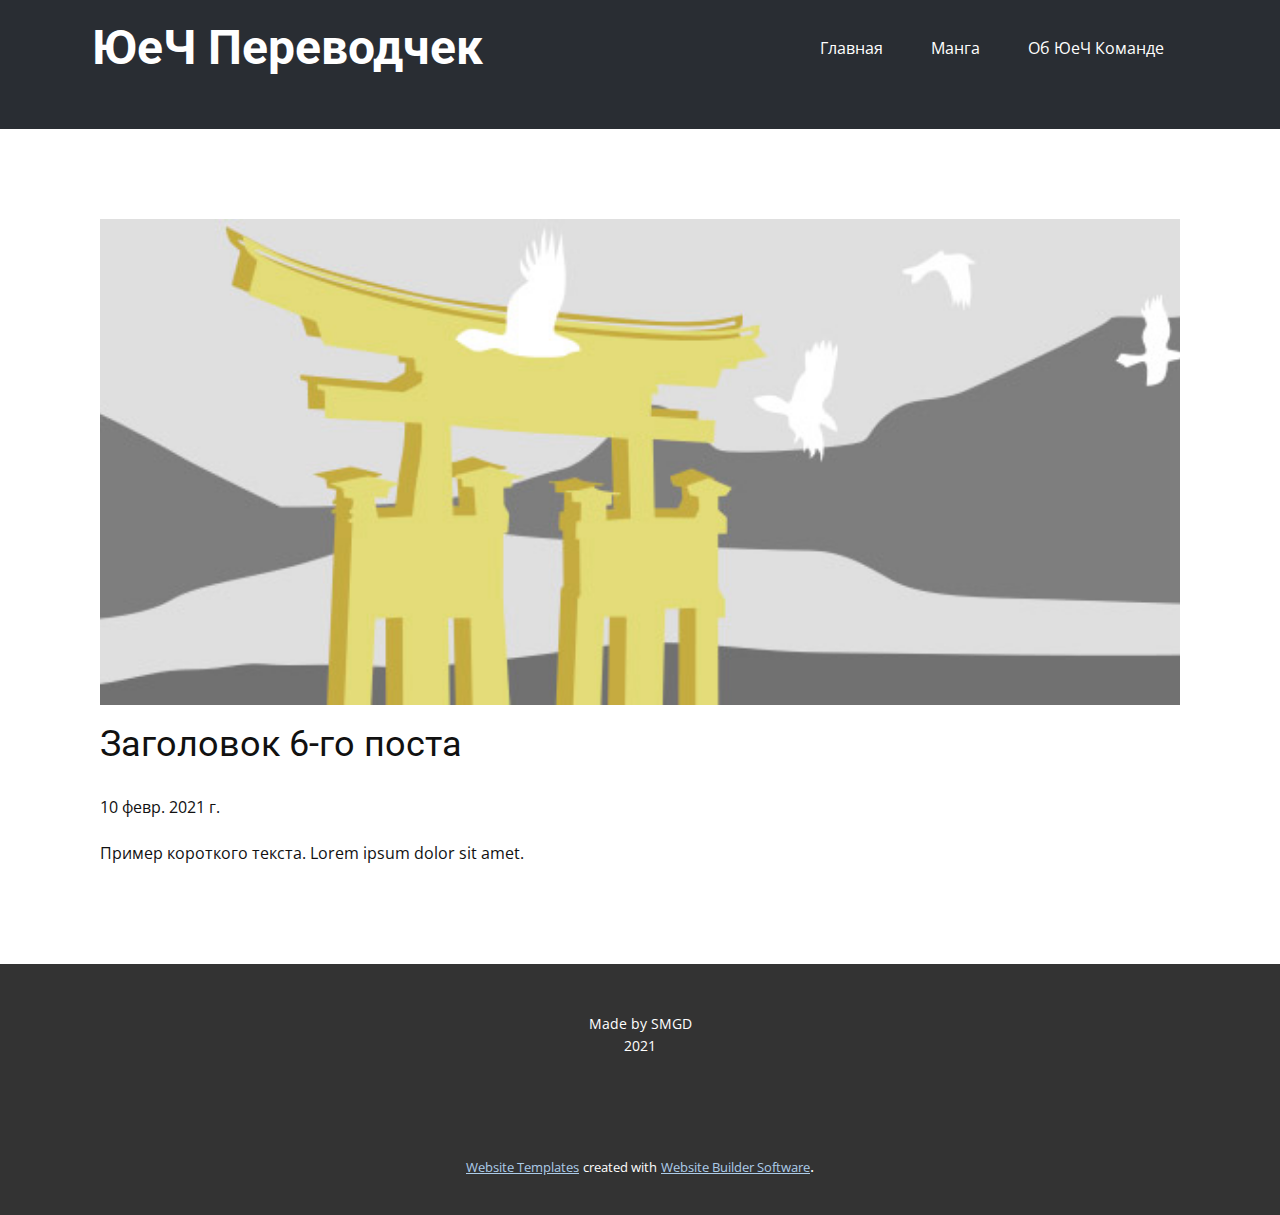
<file: blog/пост-5.html>
<!doctype html>
<html style="font-size: 16px;"><head>
    <meta name="viewport" content="width=device-width, initial-scale=1.0">
    <meta charset="utf-8">
    <meta name="keywords" content="Заголовок 1-го поста">
    <meta name="description" content="">
    <meta name="page_type" content="np-template-header-footer-from-plugin">
    <title>Заголовок 6-го поста</title>
    <link rel="stylesheet" href="../nicepage.css" media="screen">
<link rel="stylesheet" href="../Post-Template.css" media="screen">
    <script class="u-script" type="text/javascript" src="../jquery.js" defer=""></script>
    <script class="u-script" type="text/javascript" src="../nicepage.js" defer=""></script>
    <meta name="generator" content="Nicepage 3.6.0, nicepage.com">
    <link id="u-theme-google-font" rel="stylesheet" href="https://fonts.googleapis.com/css?family=Roboto:100,100i,300,300i,400,400i,500,500i,700,700i,900,900i|Open+Sans:300,300i,400,400i,600,600i,700,700i,800,800i">
    
    
    <script type="application/ld+json">{
		"@context": "http://schema.org",
		"@type": "Organization",
		"name": "Site1",
		"url": "index.html"
}</script>
    <meta property="og:title" content="Post Template">
    <meta property="og:type" content="website">
    <meta name="theme-color" content="#478ac9">
    <link rel="canonical" href="../index.html">
    <meta property="og:url" content="index.html">
  </head>
  <body class="u-body"><header class="u-clearfix u-header u-palette-5-dark-3 u-header" id="sec-50fe"><div class="u-clearfix u-sheet u-sheet-1">
        <nav class="u-menu u-menu-dropdown u-offcanvas u-menu-1">
          <div class="menu-collapse" style="font-size: 1rem; letter-spacing: 0px;">
            <a class="u-button-style u-custom-left-right-menu-spacing u-custom-padding-bottom u-custom-top-bottom-menu-spacing u-nav-link u-text-active-palette-1-base u-text-hover-palette-2-base" href="#">
              <svg><use xmlns:xlink="http://www.w3.org/1999/xlink" xlink:href="#menu-hamburger"></use></svg>
              <svg version="1.1" xmlns="http://www.w3.org/2000/svg" xmlns:xlink="http://www.w3.org/1999/xlink"><defs><symbol id="menu-hamburger" viewBox="0 0 16 16" style="width: 16px; height: 16px;"><rect y="1" width="16" height="2"></rect><rect y="7" width="16" height="2"></rect><rect y="13" width="16" height="2"></rect>
</symbol>
</defs></svg>
            </a>
          </div>
          <div class="u-custom-menu u-nav-container">
            <ul class="u-nav u-unstyled u-nav-1"><li class="u-nav-item"><a class="u-button-style u-nav-link u-text-active-palette-1-base u-text-hover-palette-2-base" href="../Главная.html" style="padding: 32px 24px;">Главная</a>
</li><li class="u-nav-item"><a class="u-button-style u-nav-link u-text-active-palette-1-base u-text-hover-palette-2-base" href="../Манга.html" style="padding: 32px 24px;">Манга</a>
</li><li class="u-nav-item"><a class="u-button-style u-nav-link u-text-active-palette-1-base u-text-hover-palette-2-base" href="" style="padding: 32px 24px;">Об ЮеЧ Команде</a>
</li></ul>
          </div>
          <div class="u-custom-menu u-nav-container-collapse">
            <div class="u-black u-container-style u-inner-container-layout u-opacity u-opacity-95 u-sidenav">
              <div class="u-sidenav-overflow">
                <div class="u-menu-close"></div>
                <ul class="u-align-center u-nav u-popupmenu-items u-unstyled u-nav-2"><li class="u-nav-item"><a class="u-button-style u-nav-link" href="../Главная.html" style="padding: 32px 100px;">Главная</a>
</li><li class="u-nav-item"><a class="u-button-style u-nav-link" href="../Манга.html" style="padding: 32px 100px;">Манга</a>
</li></ul>
              </div>
            </div>
            <div class="u-black u-menu-overlay u-opacity u-opacity-70"></div>
          </div>
        </nav>
        <h1 class="u-text u-text-1">ЮеЧ Переводчек</h1>
      </div></header>
    <section class="u-align-center u-clearfix u-section-1" id="sec-4bcb">
      <div class="u-clearfix u-sheet u-valign-middle-md u-valign-middle-sm u-valign-middle-xs u-sheet-1"><!--post_details--><!--post_details_options_json--><!--{"source":""}--><!--/post_details_options_json--><!--blog_post-->
        <div class="u-container-style u-expanded-width u-post-details u-post-details-1">
          <div class="u-container-layout u-valign-middle u-container-layout-1"><!--blog_post_image-->
            <img alt="" class="u-blog-control u-expanded-width u-image u-image-default u-image-1" src="../images/3.jpeg"><!--/blog_post_image--><!--blog_post_header-->
            <h2 class="u-blog-control u-text u-text-1">Заголовок 6-го поста</h2><!--/blog_post_header--><!--blog_post_metadata-->
            <div class="u-blog-control u-metadata u-metadata-1"><!--blog_post_metadata_date-->
              <span class="u-meta-date u-meta-icon">10 февр. 2021 г.</span><!--/blog_post_metadata_date--><!--blog_post_metadata_category-->
              <!--/blog_post_metadata_category--><!--blog_post_metadata_comments-->
              <!--/blog_post_metadata_comments-->
            </div><!--/blog_post_metadata--><!--blog_post_content-->
            <div class="u-align-justify u-blog-control u-post-content u-text u-text-2 fr-view">
  Пример короткого текста. Lorem ipsum dolor sit amet.
  </div><!--/blog_post_content-->
          </div>
        </div><!--/blog_post--><!--/post_details-->
      </div>
    </section>
    
    
    <footer class="u-align-center u-clearfix u-footer u-grey-80 u-footer" id="sec-dfdb"><div class="u-clearfix u-sheet u-sheet-1">
        <p class="u-small-text u-text u-text-variant u-text-1">Made by SMGD<br>2021<br>
        </p>
      </div></footer>
    <section class="u-backlink u-clearfix u-grey-80">
      <a class="u-link" href="https://nicepage.com/website-templates" target="_blank">
        <span>Website Templates</span>
      </a>
      <p class="u-text">
        <span>created with</span>
      </p>
      <a class="u-link" href="https://nicepage.com/" target="_blank">
        <span>Website Builder Software</span>
      </a>. 
    </section>
  
</body></html>
</file>
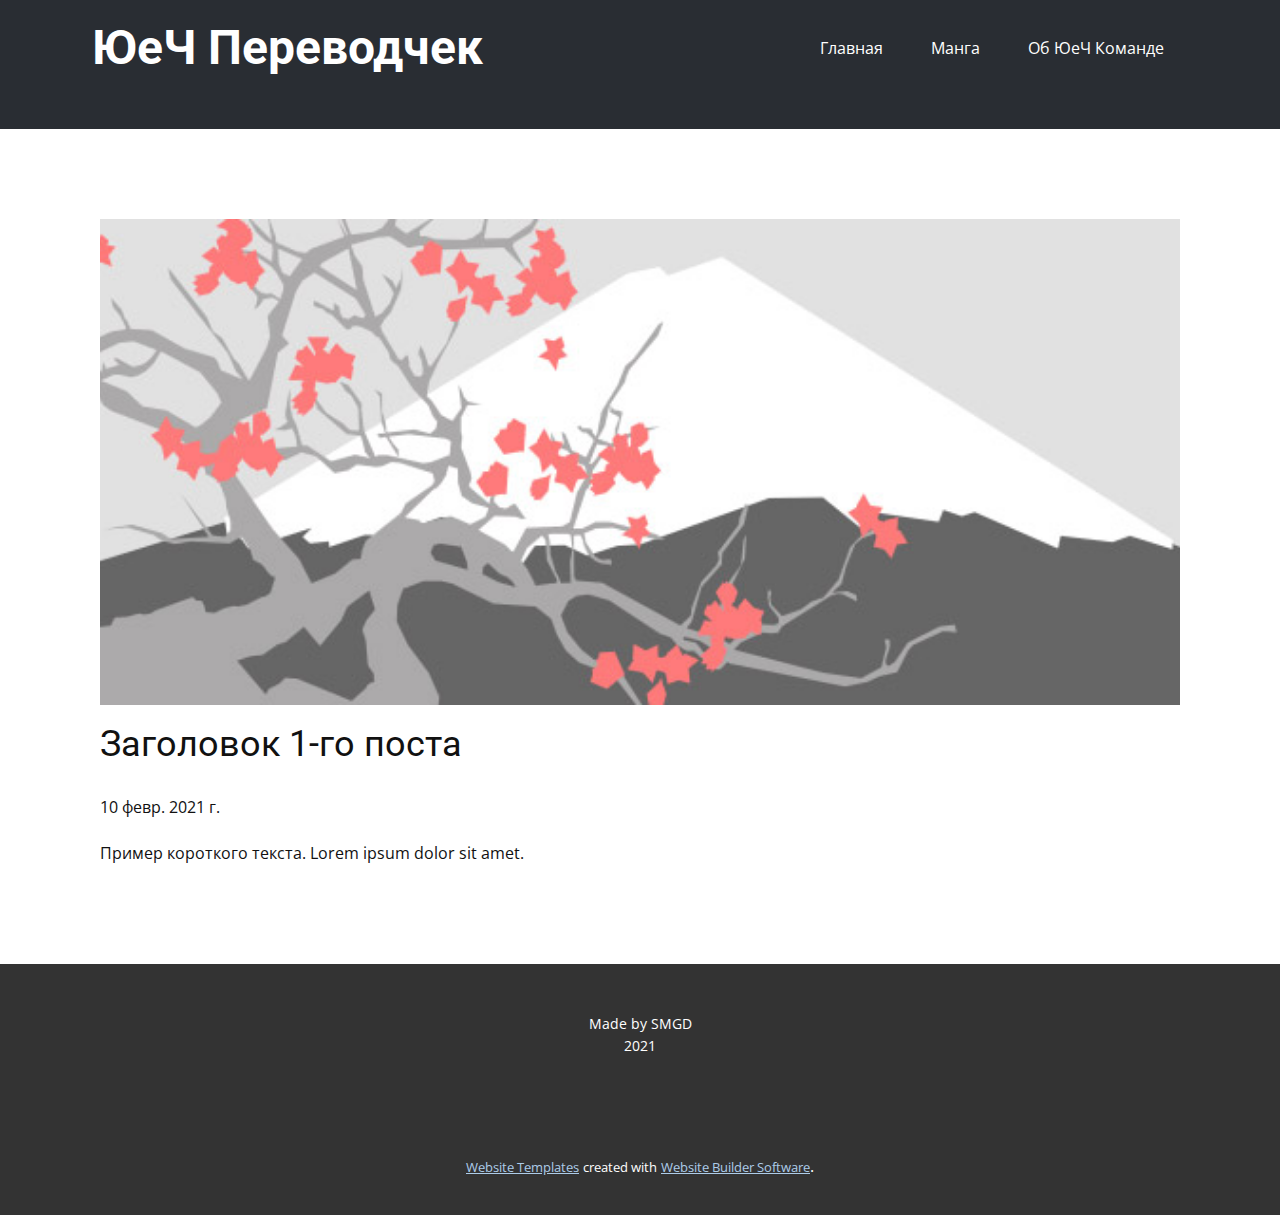
<file: blog/пост.html>
<!doctype html>
<html style="font-size: 16px;"><head>
    <meta name="viewport" content="width=device-width, initial-scale=1.0">
    <meta charset="utf-8">
    <meta name="keywords" content="Заголовок 1-го поста">
    <meta name="description" content="">
    <meta name="page_type" content="np-template-header-footer-from-plugin">
    <title>Заголовок 1-го поста</title>
    <link rel="stylesheet" href="../nicepage.css" media="screen">
<link rel="stylesheet" href="../Post-Template.css" media="screen">
    <script class="u-script" type="text/javascript" src="../jquery.js" defer=""></script>
    <script class="u-script" type="text/javascript" src="../nicepage.js" defer=""></script>
    <meta name="generator" content="Nicepage 3.6.0, nicepage.com">
    <link id="u-theme-google-font" rel="stylesheet" href="https://fonts.googleapis.com/css?family=Roboto:100,100i,300,300i,400,400i,500,500i,700,700i,900,900i|Open+Sans:300,300i,400,400i,600,600i,700,700i,800,800i">
    
    
    <script type="application/ld+json">{
		"@context": "http://schema.org",
		"@type": "Organization",
		"name": "Site1",
		"url": "index.html"
}</script>
    <meta property="og:title" content="Post Template">
    <meta property="og:type" content="website">
    <meta name="theme-color" content="#478ac9">
    <link rel="canonical" href="../index.html">
    <meta property="og:url" content="index.html">
  </head>
  <body class="u-body"><header class="u-clearfix u-header u-palette-5-dark-3 u-header" id="sec-50fe"><div class="u-clearfix u-sheet u-sheet-1">
        <nav class="u-menu u-menu-dropdown u-offcanvas u-menu-1">
          <div class="menu-collapse" style="font-size: 1rem; letter-spacing: 0px;">
            <a class="u-button-style u-custom-left-right-menu-spacing u-custom-padding-bottom u-custom-top-bottom-menu-spacing u-nav-link u-text-active-palette-1-base u-text-hover-palette-2-base" href="#">
              <svg><use xmlns:xlink="http://www.w3.org/1999/xlink" xlink:href="#menu-hamburger"></use></svg>
              <svg version="1.1" xmlns="http://www.w3.org/2000/svg" xmlns:xlink="http://www.w3.org/1999/xlink"><defs><symbol id="menu-hamburger" viewBox="0 0 16 16" style="width: 16px; height: 16px;"><rect y="1" width="16" height="2"></rect><rect y="7" width="16" height="2"></rect><rect y="13" width="16" height="2"></rect>
</symbol>
</defs></svg>
            </a>
          </div>
          <div class="u-custom-menu u-nav-container">
            <ul class="u-nav u-unstyled u-nav-1"><li class="u-nav-item"><a class="u-button-style u-nav-link u-text-active-palette-1-base u-text-hover-palette-2-base" href="../Главная.html" style="padding: 32px 24px;">Главная</a>
</li><li class="u-nav-item"><a class="u-button-style u-nav-link u-text-active-palette-1-base u-text-hover-palette-2-base" href="../Манга.html" style="padding: 32px 24px;">Манга</a>
</li><li class="u-nav-item"><a class="u-button-style u-nav-link u-text-active-palette-1-base u-text-hover-palette-2-base" href="" style="padding: 32px 24px;">Об ЮеЧ Команде</a>
</li></ul>
          </div>
          <div class="u-custom-menu u-nav-container-collapse">
            <div class="u-black u-container-style u-inner-container-layout u-opacity u-opacity-95 u-sidenav">
              <div class="u-sidenav-overflow">
                <div class="u-menu-close"></div>
                <ul class="u-align-center u-nav u-popupmenu-items u-unstyled u-nav-2"><li class="u-nav-item"><a class="u-button-style u-nav-link" href="../Главная.html" style="padding: 32px 100px;">Главная</a>
</li><li class="u-nav-item"><a class="u-button-style u-nav-link" href="../Манга.html" style="padding: 32px 100px;">Манга</a>
</li></ul>
              </div>
            </div>
            <div class="u-black u-menu-overlay u-opacity u-opacity-70"></div>
          </div>
        </nav>
        <h1 class="u-text u-text-1">ЮеЧ Переводчек</h1>
      </div></header>
    <section class="u-align-center u-clearfix u-section-1" id="sec-4bcb">
      <div class="u-clearfix u-sheet u-valign-middle-md u-valign-middle-sm u-valign-middle-xs u-sheet-1"><!--post_details--><!--post_details_options_json--><!--{"source":""}--><!--/post_details_options_json--><!--blog_post-->
        <div class="u-container-style u-expanded-width u-post-details u-post-details-1">
          <div class="u-container-layout u-valign-middle u-container-layout-1"><!--blog_post_image-->
            <img alt="" class="u-blog-control u-expanded-width u-image u-image-default u-image-1" src="../images/1.jpeg"><!--/blog_post_image--><!--blog_post_header-->
            <h2 class="u-blog-control u-text u-text-1">Заголовок 1-го поста</h2><!--/blog_post_header--><!--blog_post_metadata-->
            <div class="u-blog-control u-metadata u-metadata-1"><!--blog_post_metadata_date-->
              <span class="u-meta-date u-meta-icon">10 февр. 2021 г.</span><!--/blog_post_metadata_date--><!--blog_post_metadata_category-->
              <!--/blog_post_metadata_category--><!--blog_post_metadata_comments-->
              <!--/blog_post_metadata_comments-->
            </div><!--/blog_post_metadata--><!--blog_post_content-->
            <div class="u-align-justify u-blog-control u-post-content u-text u-text-2 fr-view">
  Пример короткого текста. Lorem ipsum dolor sit amet.
  </div><!--/blog_post_content-->
          </div>
        </div><!--/blog_post--><!--/post_details-->
      </div>
    </section>
    
    
    <footer class="u-align-center u-clearfix u-footer u-grey-80 u-footer" id="sec-dfdb"><div class="u-clearfix u-sheet u-sheet-1">
        <p class="u-small-text u-text u-text-variant u-text-1">Made by SMGD<br>2021<br>
        </p>
      </div></footer>
    <section class="u-backlink u-clearfix u-grey-80">
      <a class="u-link" href="https://nicepage.com/website-templates" target="_blank">
        <span>Website Templates</span>
      </a>
      <p class="u-text">
        <span>created with</span>
      </p>
      <a class="u-link" href="https://nicepage.com/" target="_blank">
        <span>Website Builder Software</span>
      </a>. 
    </section>
  
</body></html>
</file>
